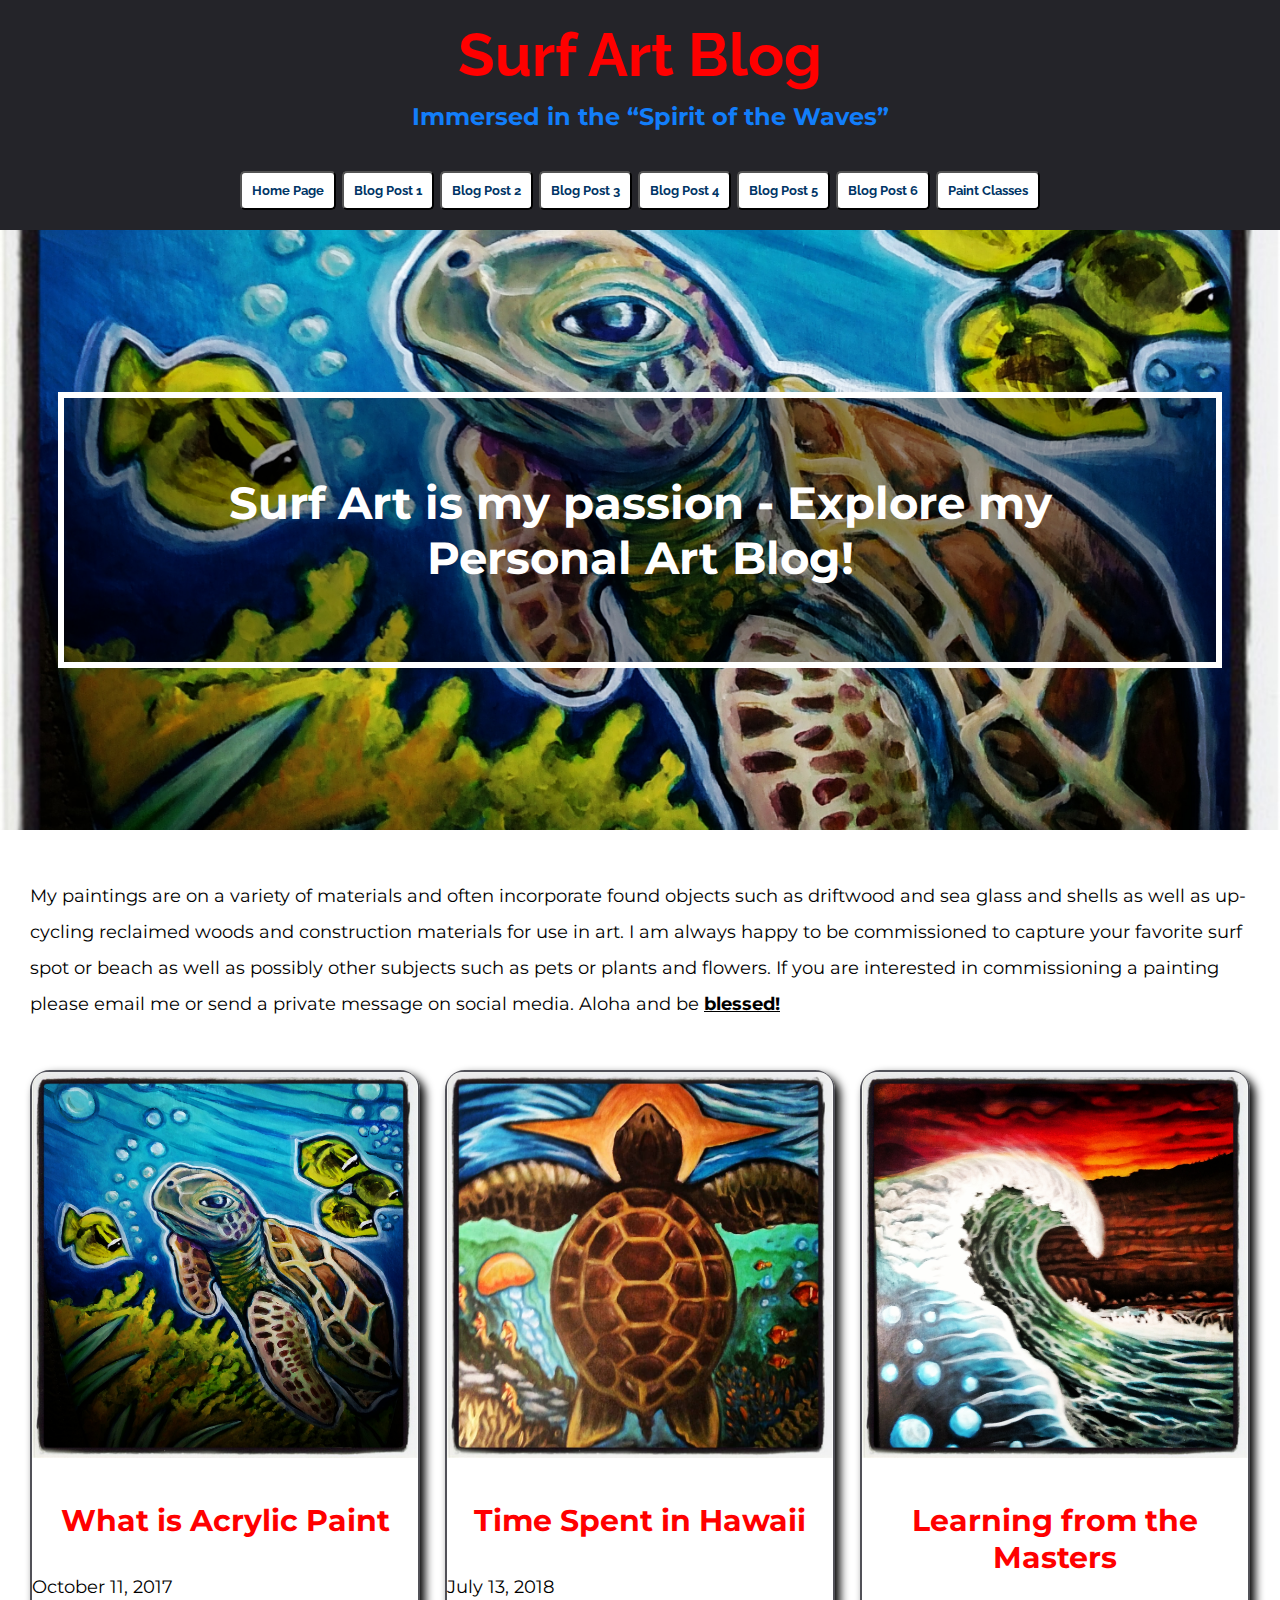
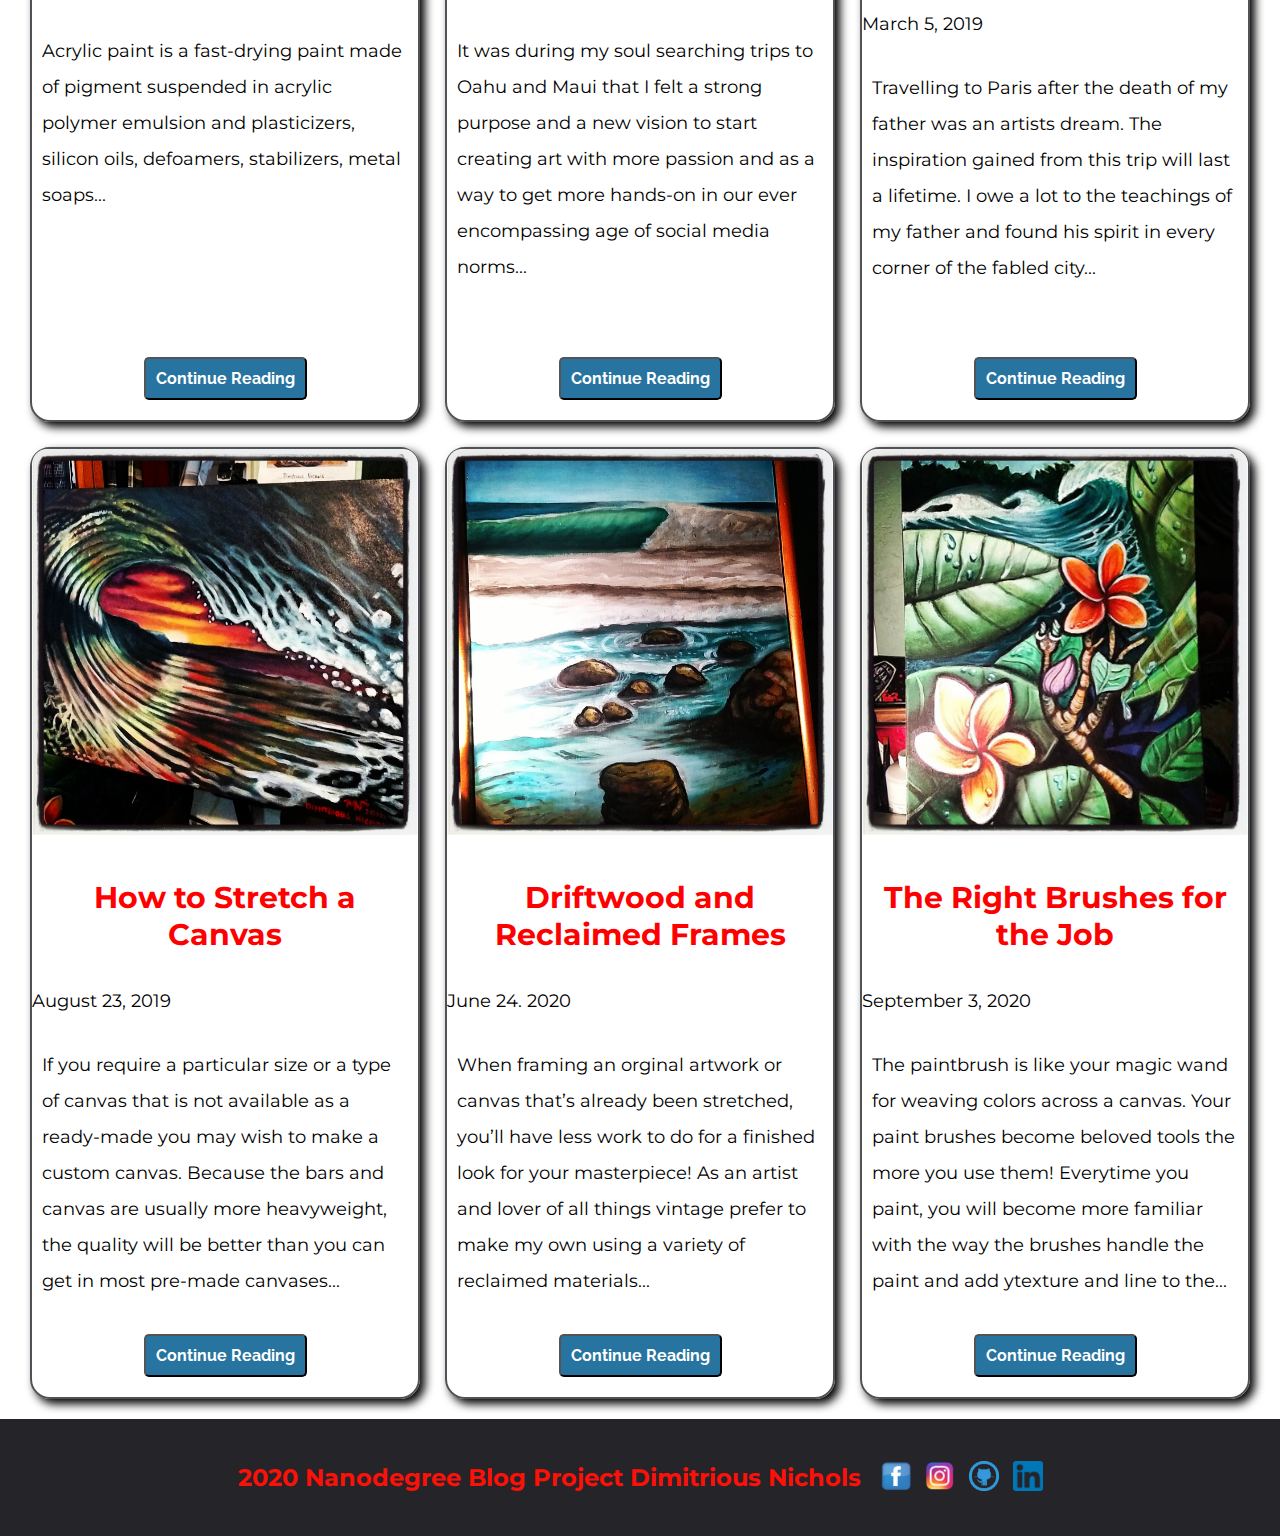
<file: index.html>
<!DOCTYPE html>
<html lang="en">
<head>
    <meta charset="utf-8" />
    <meta name="viewport" content="width=device-width, initial-scale=1">
    <title>Surf Art Blog</title>
    <link href="https://fonts.googleapis.com/css2?family=Montserrat&family=Raleway:wght@500&display=swap" rel="stylesheet">
    <link href="css/main.css" rel="stylesheet">
</head>
<body>
    <div class="container-main">
        <header class="site-header">
            <div class="title-layout">
                <h1 class="site-title">Surf Art Blog</h1>
                <h5 class="sub-title">Immersed in the “Spirit of the Waves”</h5>
            </div>
            <div class="nav-layout">
                <a href="index.html"><button class="nav-button">Home Page</button></a>
                <a href="blog post.html"><button class="nav-button">Blog Post 1</button></a>
                <a href="blog post2.html"><button class="nav-button">Blog Post 2</button></a>
                <a href="blog post3.html"><button class="nav-button">Blog Post 3</button></a>
                <a href="blog post4.html"><button class="nav-button">Blog Post 4</button></a>
                <a href="blog post5.html"><button class="nav-button">Blog Post 5</button></a>
                <a href="blog post6.html"><button class="nav-button">Blog Post 6</button></a>
                <a href="#"><button class="nav-button">Paint Classes</button></a>
            </div>
        </header>
    </div>
    <div class="heroimage" id="content">
        <h1 class="title">Surf Art is my passion - Explore my Personal Art Blog!</h1>
    </div>
        <p class="intro-text">My paintings are on a variety of materials and often incorporate found objects such as driftwood 
            and sea glass and shells as well as up-cycling reclaimed woods and construction materials for use in art. I am always 
            happy to be commissioned to capture your favorite surf spot or beach as well as possibly other subjects such as pets or 
            plants and flowers. If you are interested in commissioning a painting please email me or send a private message on social media. 
            Aloha and be <b><u>blessed!</u></b></p>
        <section class="blogcard-layout">
            <div class="blogcard">
                <img class="blogcard-image" src="images/1.jpg" alt="sea turtle art">
                <h3 class="blogcard-title">What is Acrylic Paint</h3>
                <p class="blogcard-meta">October 11, 2017</p>
                <p class="blogcard-text">Acrylic paint is a fast-drying paint made of pigment suspended in acrylic polymer 
                    emulsion and plasticizers, silicon oils, defoamers, stabilizers, metal soaps...</p>
                <div class="blogcard-button-container">
                    <a href="blog post.html"><button class="blogcard-button">Continue Reading</button></a>
                </div>
            </div>
            <div class="blogcard">
                <img class="blogcard-image" src="images/2.jpg"  alt="Hawaii">
                <h3 class="blogcard-title">Time Spent in Hawaii</h3>
                <p class="blogcard-meta">July 13, 2018</p>
                <p class="blogcard-text"> It was during my soul searching trips to Oahu and Maui that I felt a strong purpose 
                    and a new vision to start creating art with more passion and as a way to get more hands-on in our ever encompassing 
                    age of social media norms...</p>
                <div class="blogcard-button-container">
                    <a href="blog post2.html"><button class="blogcard-button">Continue Reading</button></a>
                </div>
            </div>
            <div class="blogcard">
                <img class="blogcard-image" src="images/3.jpg"  alt="European adventure">
                <h3 class="blogcard-title">Learning from the Masters</h3>
                <p class="blogcard-meta">March 5, 2019</p>
                <p class="blogcard-text">Travelling to Paris after the death of my father was an artists dream. The inspiration gained 
                    from this trip will last a lifetime. I owe a lot to the teachings of my father and found his spirit in every 
                    corner of the fabled city...</p>
                <div class="blogcard-button-container">
                    <a href="blog post3.html"><button class="blogcard-button">Continue Reading</button></a>
                </div>
            </div>
            <div class="blogcard">
                <img class="blogcard-image" src="images/4.jpg"  alt="Stretching a canvas">
                <h3 class="blogcard-title">How to Stretch a Canvas</h3>
                <p class="blogcard-meta">August 23, 2019</p>
                <p class="blogcard-text">If you require a particular size or a type of canvas that is not available as a ready-made you 
                    may wish to make a custom canvas. Because the bars and canvas are usually more heavyweight, the quality will be 
                    better than you can get in most pre-made canvases...</p>
                <div class="blogcard-button-container">
                    <a href="blog post4.html"><button class="blogcard-button">Continue Reading</button></a>
                </div>
            </div>
            <div class="blogcard">
                <img class="blogcard-image" src="images/5.jpg"  alt="reclaimed frames">
                <h3 class="blogcard-title">Driftwood and Reclaimed Frames</h3>
                <p class="blogcard-meta">June 24. 2020</p>
                <p class="blogcard-text">When framing an orginal artwork or canvas that’s already been stretched, 
                    you’ll have less work to do for a finished look for your masterpiece! As an artist and 
                    lover of all things vintage prefer to make my own using a variety of reclaimed materials...</p>
                <div class="blogcard-button-container">
                    <a href="blog post5.html"><button class="blogcard-button">Continue Reading</button></a>
                </div>
            </div>
            <div class="blogcard">
                <img class="blogcard-image" src="images/6.jpg"  alt="paintbrushes">
                <h3 class="blogcard-title">The Right Brushes for the Job</h3>
                <p class="blogcard-meta">September 3, 2020</p>
                <p class="blogcard-text">The paintbrush is like your magic wand for weaving colors across a canvas. Your paint brushes 
                    become beloved tools the more you use them! Everytime you paint, you will become more familiar with the way the 
                    brushes handle the paint and add ytexture and line to the...</p>
                <div class="blogcard-button-container">
                    <a href="blog post6.html"><button class="blogcard-button">Continue Reading</button></a>
                </div>
            </div>
        </section>
        <footer class="site-footer">
            <h4 id="footer-line1">2020 Nanodegree Blog Project</h4>
            <h4 id="footer-line2">Dimitrious Nichols</h4>
            <div class="social-icons">
                <a href="https://www.facebook.com/oceanispiredarts" target="_blank">
                    <img src="images/fb.png" width="30px" height="30px" alt="facebook"></a>
                <a href="https://www.instagram.com/dnicholsart/" target="_blank">
                    <img src="images/ig.png" width="30px" height="30px" alt="instagram"></a>
                <a href="https://github.com/mytyan" target="_blank">
                    <img src="images/git.png" width="30px" height="30px" alt="github"></a> 
                    <a href="https://www.linkedin.com/in/dnicholsfineart/" target="_blank">
                    <img src="images/linkedin.png" width="30px" height="30px" alt="linkedin"></a>
            </div>
        </footer>
    </div>
</body>
</html>
</file>
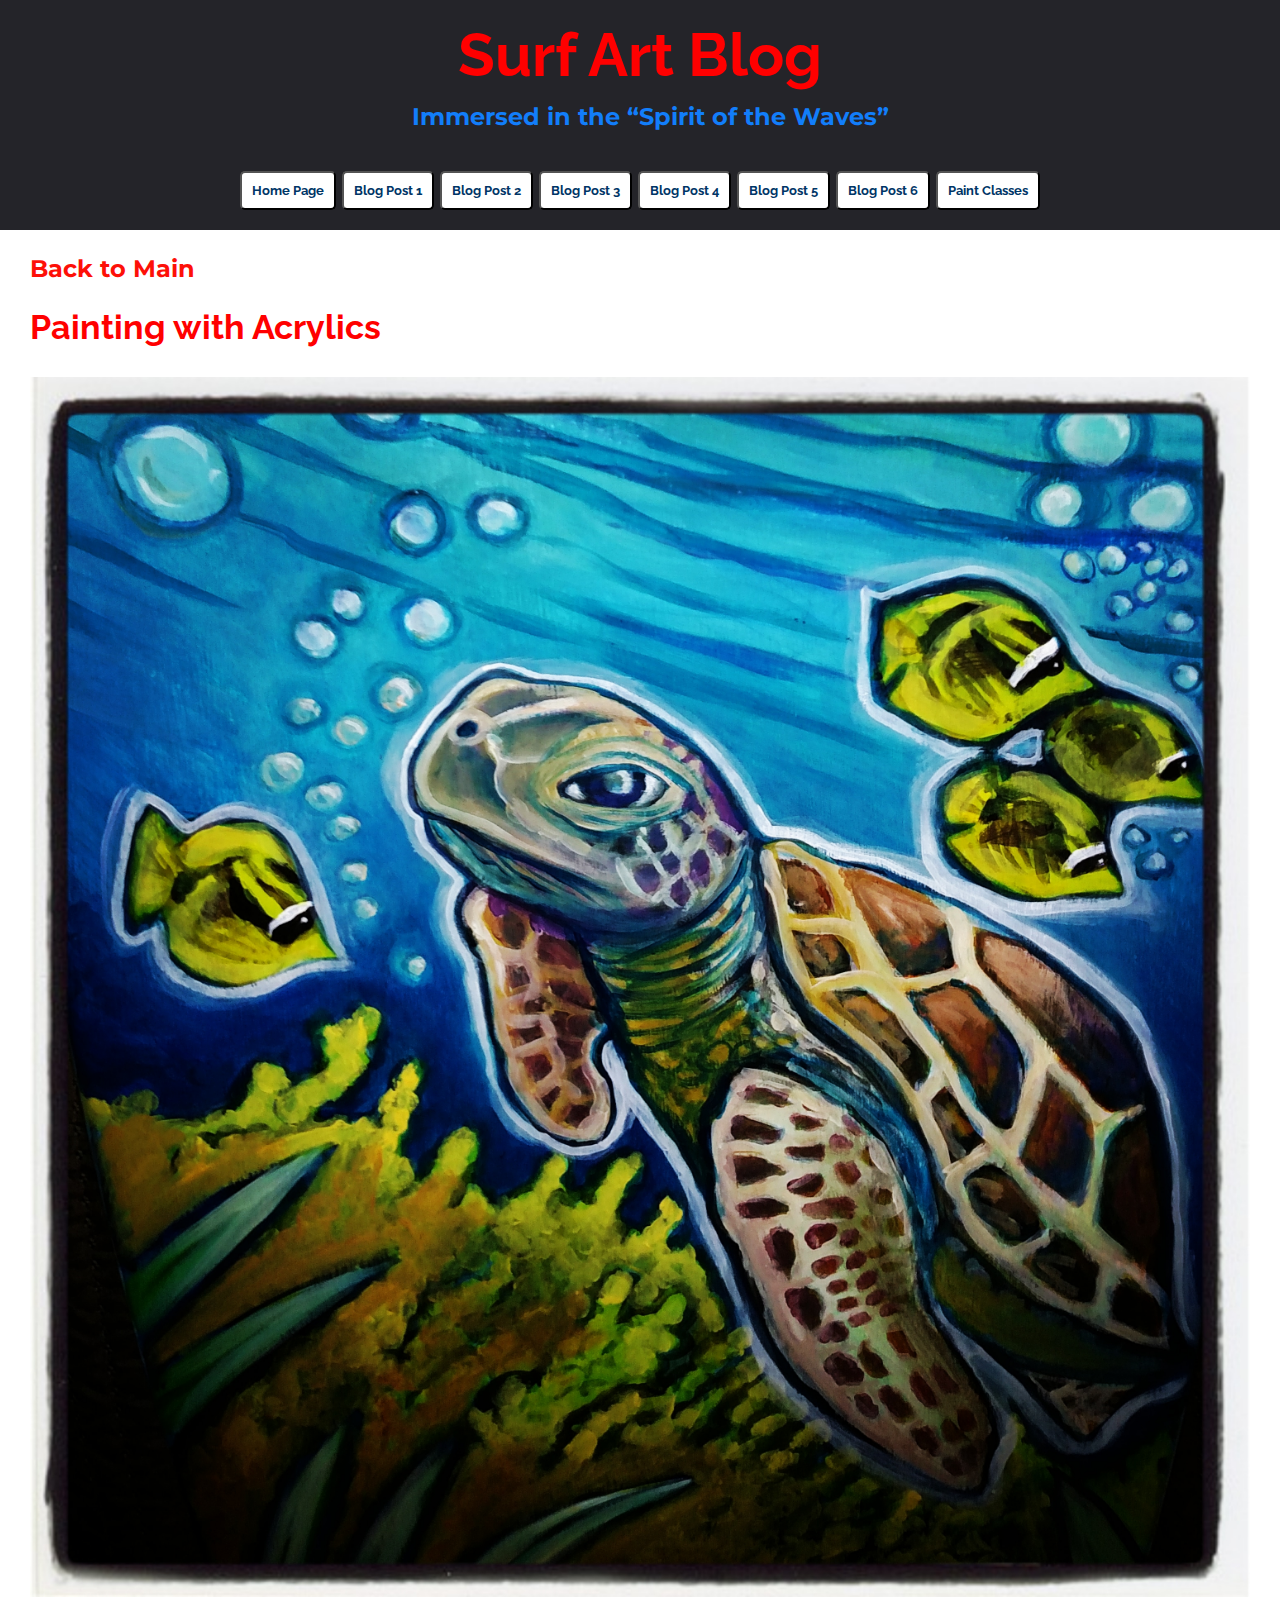
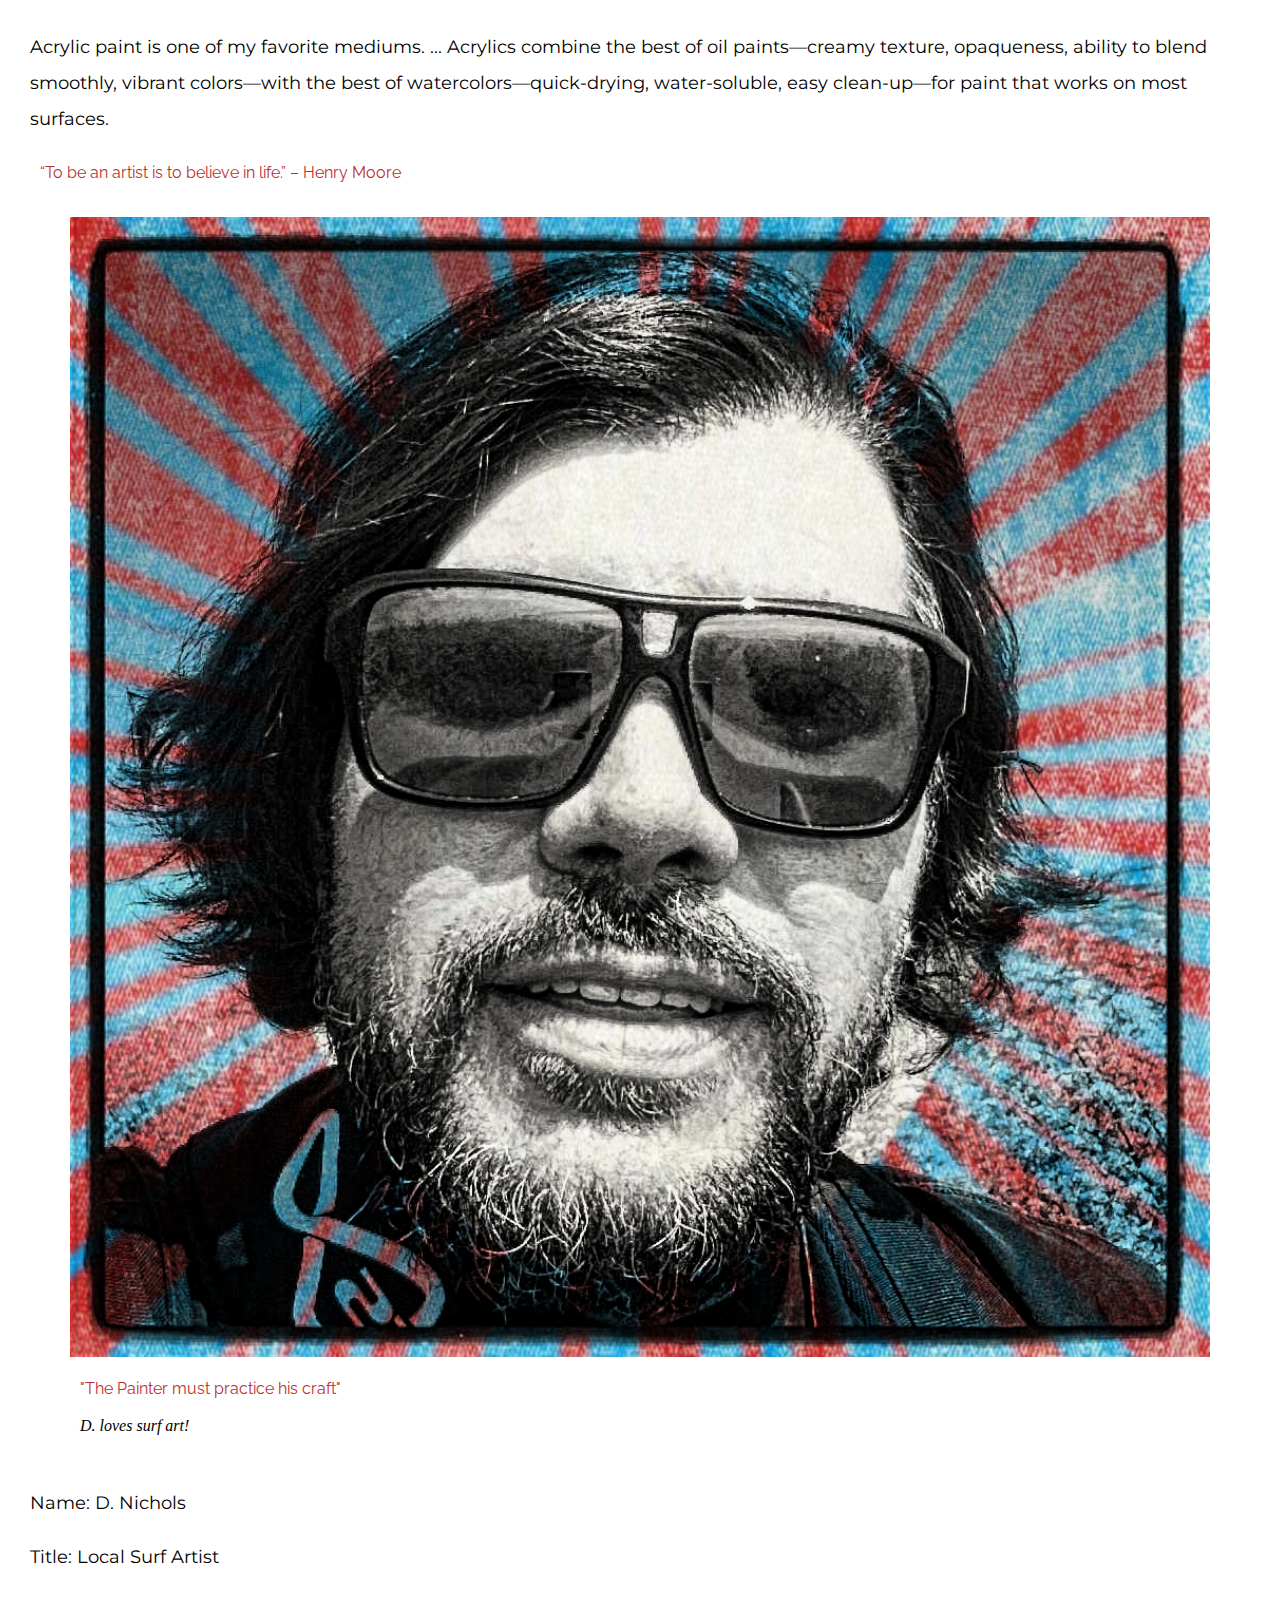
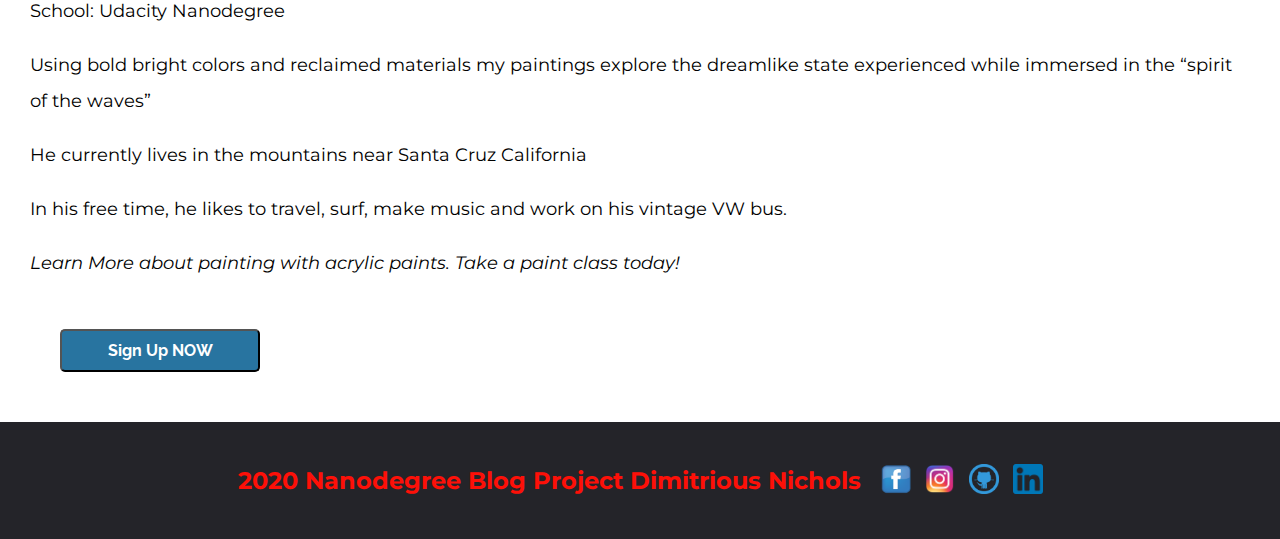
<file: blog post.html>
<!DOCTYPE html>
<html lang="en">
<head>
    <meta charset="utf-8" />
    <meta name="viewport" content="width=device-width, initial-scale=1">
    <title>Surf Art Blog</title>
    <link href="https://fonts.googleapis.com/css2?family=Montserrat&family=Raleway:wght@500&display=swap" rel="stylesheet">
    <link href="css/post.css" rel="stylesheet">
</head>
<body>
    <div class="container-main">
        <header class="site-header">
            <div class="title-layout">
                <h1 class="site-title">Surf Art Blog</h1>
                <h5 class="sub-title">Immersed in the “Spirit of the Waves”</h5>
            </div>
            <div class="nav-layout">
                <a href="index.html"><button class="nav-button">Home Page</button></a>
                <a href="blog post.html"><button class="nav-button">Blog Post 1</button></a>
                <a href="blog post2.html"><button class="nav-button">Blog Post 2</button></a>
                <a href="blog post3.html"><button class="nav-button">Blog Post 3</button></a>
                <a href="blog post4.html"><button class="nav-button">Blog Post 4</button></a>
                <a href="blog post5.html"><button class="nav-button">Blog Post 5</button></a>
                <a href="blog post6.html"><button class="nav-button">Blog Post 6</button></a>
                <a href="#"><button class="nav-button">Paint Classes</button></a>
            </div>
        </header>
    </div>
        <div class="article-author-layout">
            <article class="article-layout">
                <a href="index.html"style="text-decoration:none"><h4>Back to Main</h4></a>
                <h2 class=article-title>Painting with Acrylics</h2>
                <img class="article-photo" src="images/1.jpg" alt="a sea turtle">
                <div class="article-text">
                    <p>Acrylic paint is one of my favorite mediums. ... Acrylics combine the best of oil 
                        paints—creamy texture, opaqueness, ability to blend smoothly, vibrant colors—with the 
                        best of watercolors—quick-drying, water-soluble, easy clean-up—for paint that works 
                        on most surfaces.</p>
                <blockquote>“To be an artist is to believe in life.” – Henry Moore</blockquote>
                </div>
            </article>
            <section class="author-layout">
                <figure>
                    <img class="author-photo" src="images/avatar.jpg" alt="Dnichols">
                    <blockquote>"The Painter must practice his craft"</blockquote>
                    <figcaption>D. loves surf art!</figcaption>
                </figure>
                <div class="author-text">
                    <p>Name: D. Nichols</p>
                    <p>Title: Local Surf Artist</p>
                    <p>School: Udacity Nanodegree</p>
                    <p>Using bold bright colors and reclaimed materials my paintings explore the dreamlike state experienced while immersed in the “spirit of the waves”</p>
                    <p>He currently lives in the mountains near Santa Cruz California</p>
                    <p>In his free time, he likes to travel, surf, make music and work on his vintage VW bus.</p>
                    <p><i>Learn More about painting with acrylic paints. Take a paint class today!</i></p>
                    <button class="article-button">Sign Up NOW</button>
                </div>
            </section>
        </div>
        <footer class="site-footer">
            <h4 id="footer-line1">2020 Nanodegree Blog Project</h4>
            <h4 id="footer-line2">Dimitrious Nichols</h4>
            <div class="social-icons">
                <a href="https://www.facebook.com/oceanispiredarts" target="_blank">
                    <img src="images/fb.png" width="30px" height="30px" alt="facebook"></a>
                <a href="https://www.instagram.com/dnicholsart/" target="_blank">
                    <img src="images/ig.png" width="30px" height="30px" alt="instagram"></a>
                <a href="https://github.com/mytyan" target="_blank">
                    <img src="images/git.png" width="30px" height="30px" alt="github"></a> 
                    <a href="https://www.linkedin.com/in/dnicholsfineart/" target="_blank">
                    <img src="images/linkedin.png" width="30px" height="30px" alt="linkedin"></a>
            </div>
        </footer>
    </div>
</body>
</html>
</file>
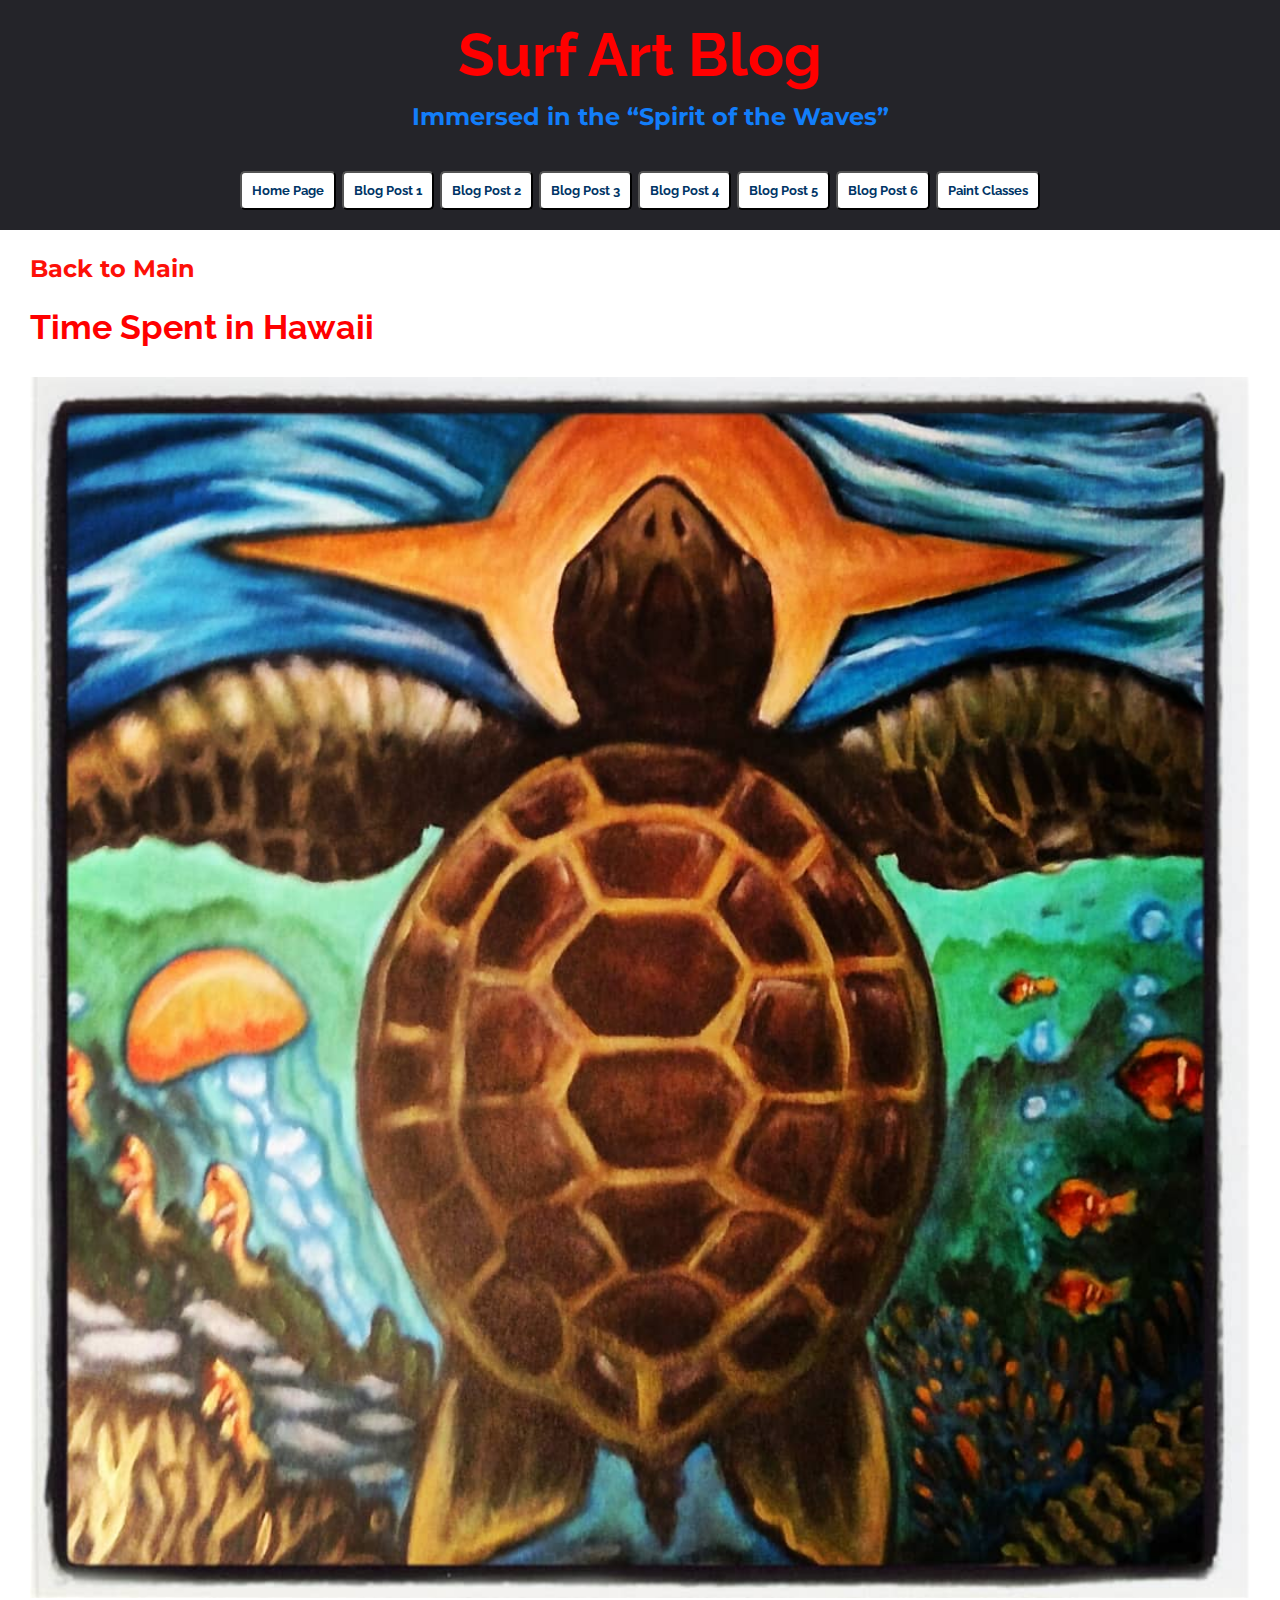
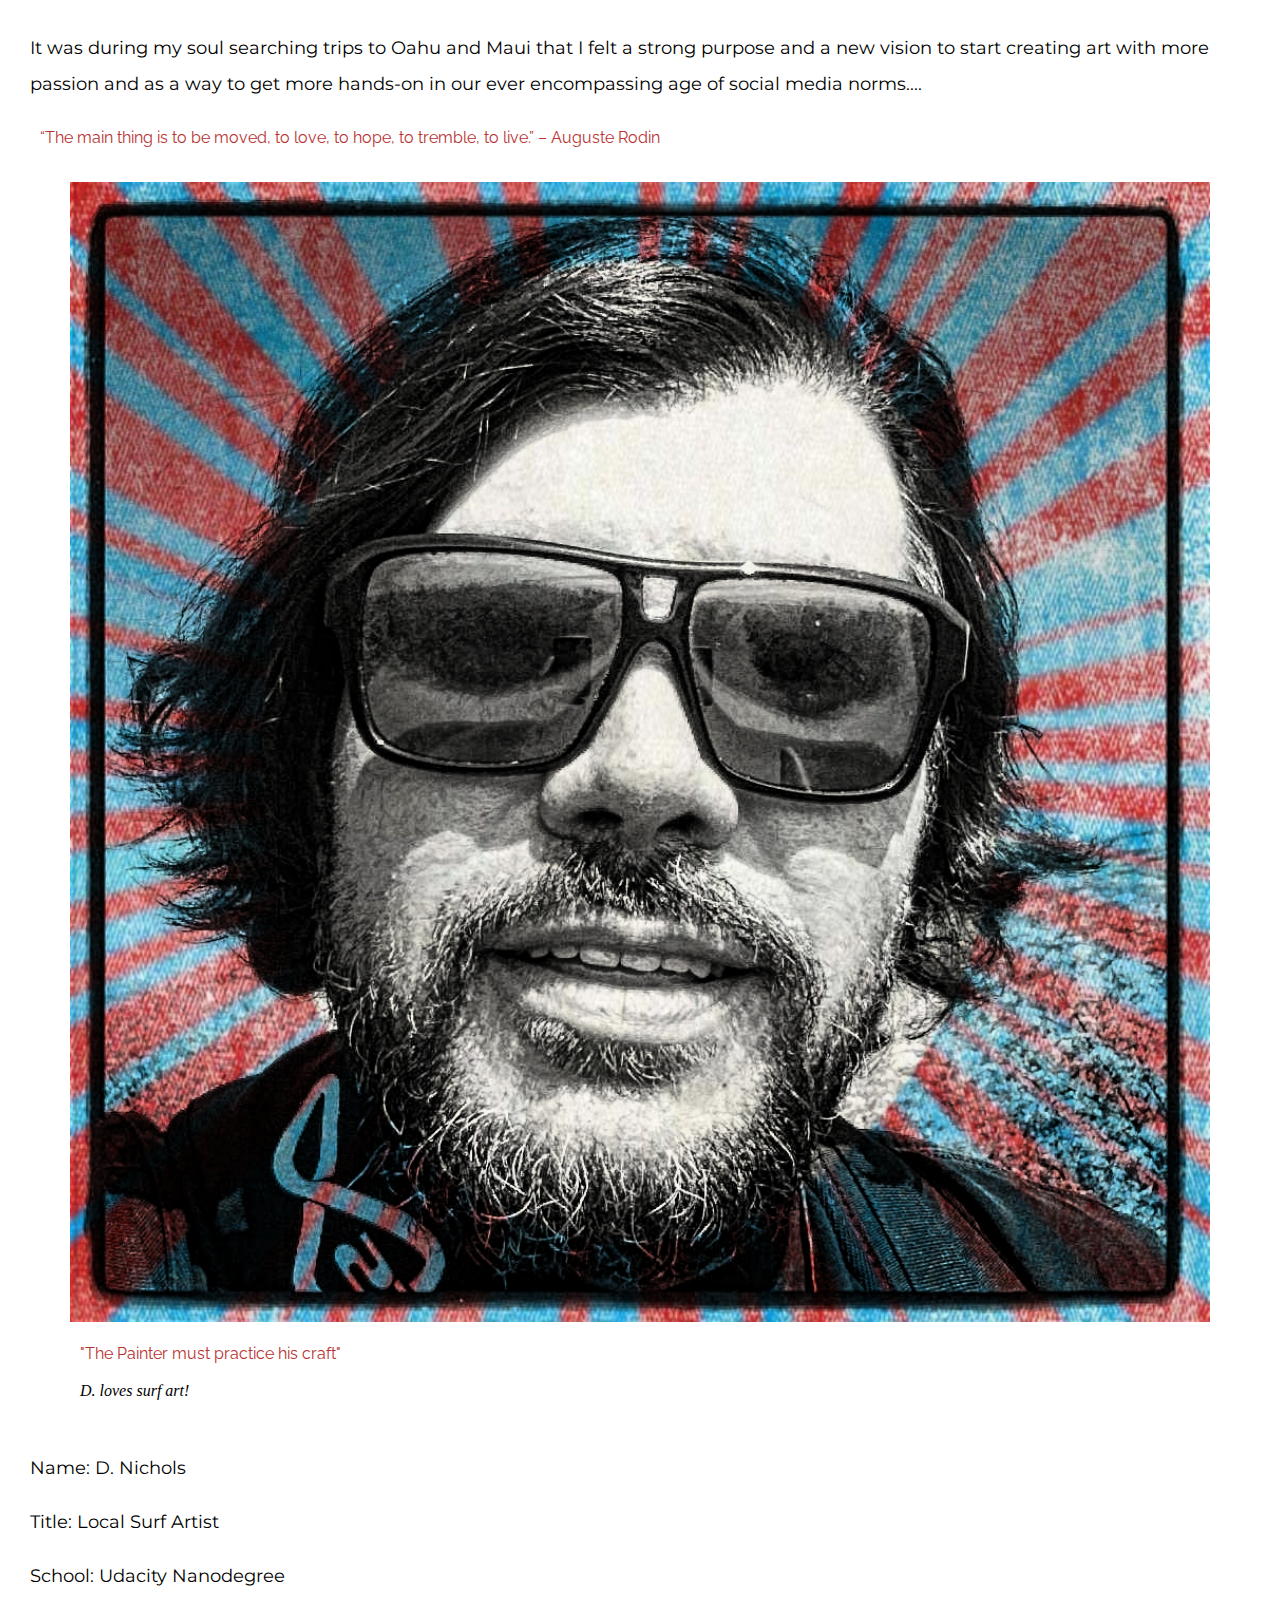
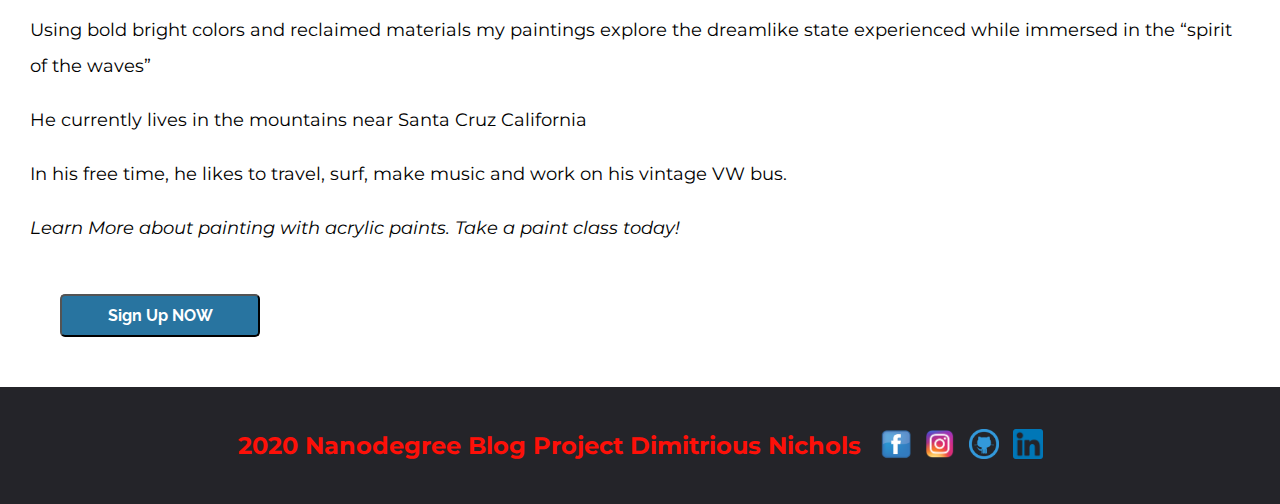
<file: blog post2.html>
<!DOCTYPE html>
<html lang="en">
<head>
    <meta charset="utf-8" />
    <meta name="viewport" content="width=device-width, initial-scale=1">
    <title>Surf Art Blog</title>
    <link href="https://fonts.googleapis.com/css2?family=Montserrat&family=Raleway:wght@500&display=swap" rel="stylesheet">
    <link href="css/post.css" rel="stylesheet">
</head>
<body>
    <div class="container-main">
        <header class="site-header">
            <div class="title-layout">
                <h1 class="site-title">Surf Art Blog</h1>
                <h5 class="sub-title">Immersed in the “Spirit of the Waves”</h5>
            </div>
            <div class="nav-layout">
                <a href="index.html"><button class="nav-button">Home Page</button></a>
                <a href="blog post.html"><button class="nav-button">Blog Post 1</button></a>
                <a href="blog post2.html"><button class="nav-button">Blog Post 2</button></a>
                <a href="blog post3.html"><button class="nav-button">Blog Post 3</button></a>
                <a href="blog post4.html"><button class="nav-button">Blog Post 4</button></a>
                <a href="blog post5.html"><button class="nav-button">Blog Post 5</button></a>
                <a href="blog post6.html"><button class="nav-button">Blog Post 6</button></a>
                <a href="#"><button class="nav-button">Paint Classes</button></a>
            </div>
        </header>
    </div>
        <div class="article-author-layout">
            <article class="article-layout">
                <a href="index.html"style="text-decoration:none"><h4>Back to Main</h4></a>
                <h2 class=article-title>Time Spent in Hawaii</h2>
                <img class="article-photo" src="images/2.jpg" alt="another sea turtle">
                <div class="article-text">
                    <p>It was during my soul searching trips to Oahu and Maui that I felt a strong purpose 
                        and a new vision to start creating art with more passion and as a way to get more hands-on in our ever encompassing 
                        age of social media norms....</p>
                    <blockquote>“The main thing is to be moved, to love, to hope, to tremble, to live.” – Auguste Rodin</blockquote>                  
                    </div>
            </article>
            <section class="author-layout">
                <figure>
                    <img class="author-photo" src="images/avatar.jpg" alt="Dnichols">
                    <blockquote>"The Painter must practice his craft"</blockquote>
                    <figcaption>D. loves surf art!</figcaption>
                </figure>
                <div class="author-text">
                    <p>Name: D. Nichols</p>
                    <p>Title: Local Surf Artist</p>
                    <p>School: Udacity Nanodegree</p>
                    <p>Using bold bright colors and reclaimed materials my paintings explore the dreamlike state experienced while immersed in the “spirit of the waves”</p>
                    <p>He currently lives in the mountains near Santa Cruz California</p>
                    <p>In his free time, he likes to travel, surf, make music and work on his vintage VW bus.</p>
                    <p><i>Learn More about painting with acrylic paints. Take a paint class today!</i></p>
                    <button class="article-button">Sign Up NOW</button>
                </div>
            </section>
        </div>
        <footer class="site-footer">
            <h4 id="footer-line1">2020 Nanodegree Blog Project</h4>
            <h4 id="footer-line2">Dimitrious Nichols</h4>
            <div class="social-icons">
                <a href="https://www.facebook.com/oceanispiredarts" target="_blank">
                    <img src="images/fb.png" width="30px" height="30px" alt="facebook"></a>
                <a href="https://www.instagram.com/dnicholsart/" target="_blank">
                    <img src="images/ig.png" width="30px" height="30px" alt="instagram"></a>
                <a href="https://github.com/mytyan" target="_blank">
                    <img src="images/git.png" width="30px" height="30px" alt="github"></a> 
                <a href="https://www.linkedin.com/in/dnicholsfineart/" target="_blank">
                    <img src="images/linkedin.png" width="30px" height="30px" alt="linkedin"></a>
            </div>
        </footer>
    </div>
</body>
</html>
</file>
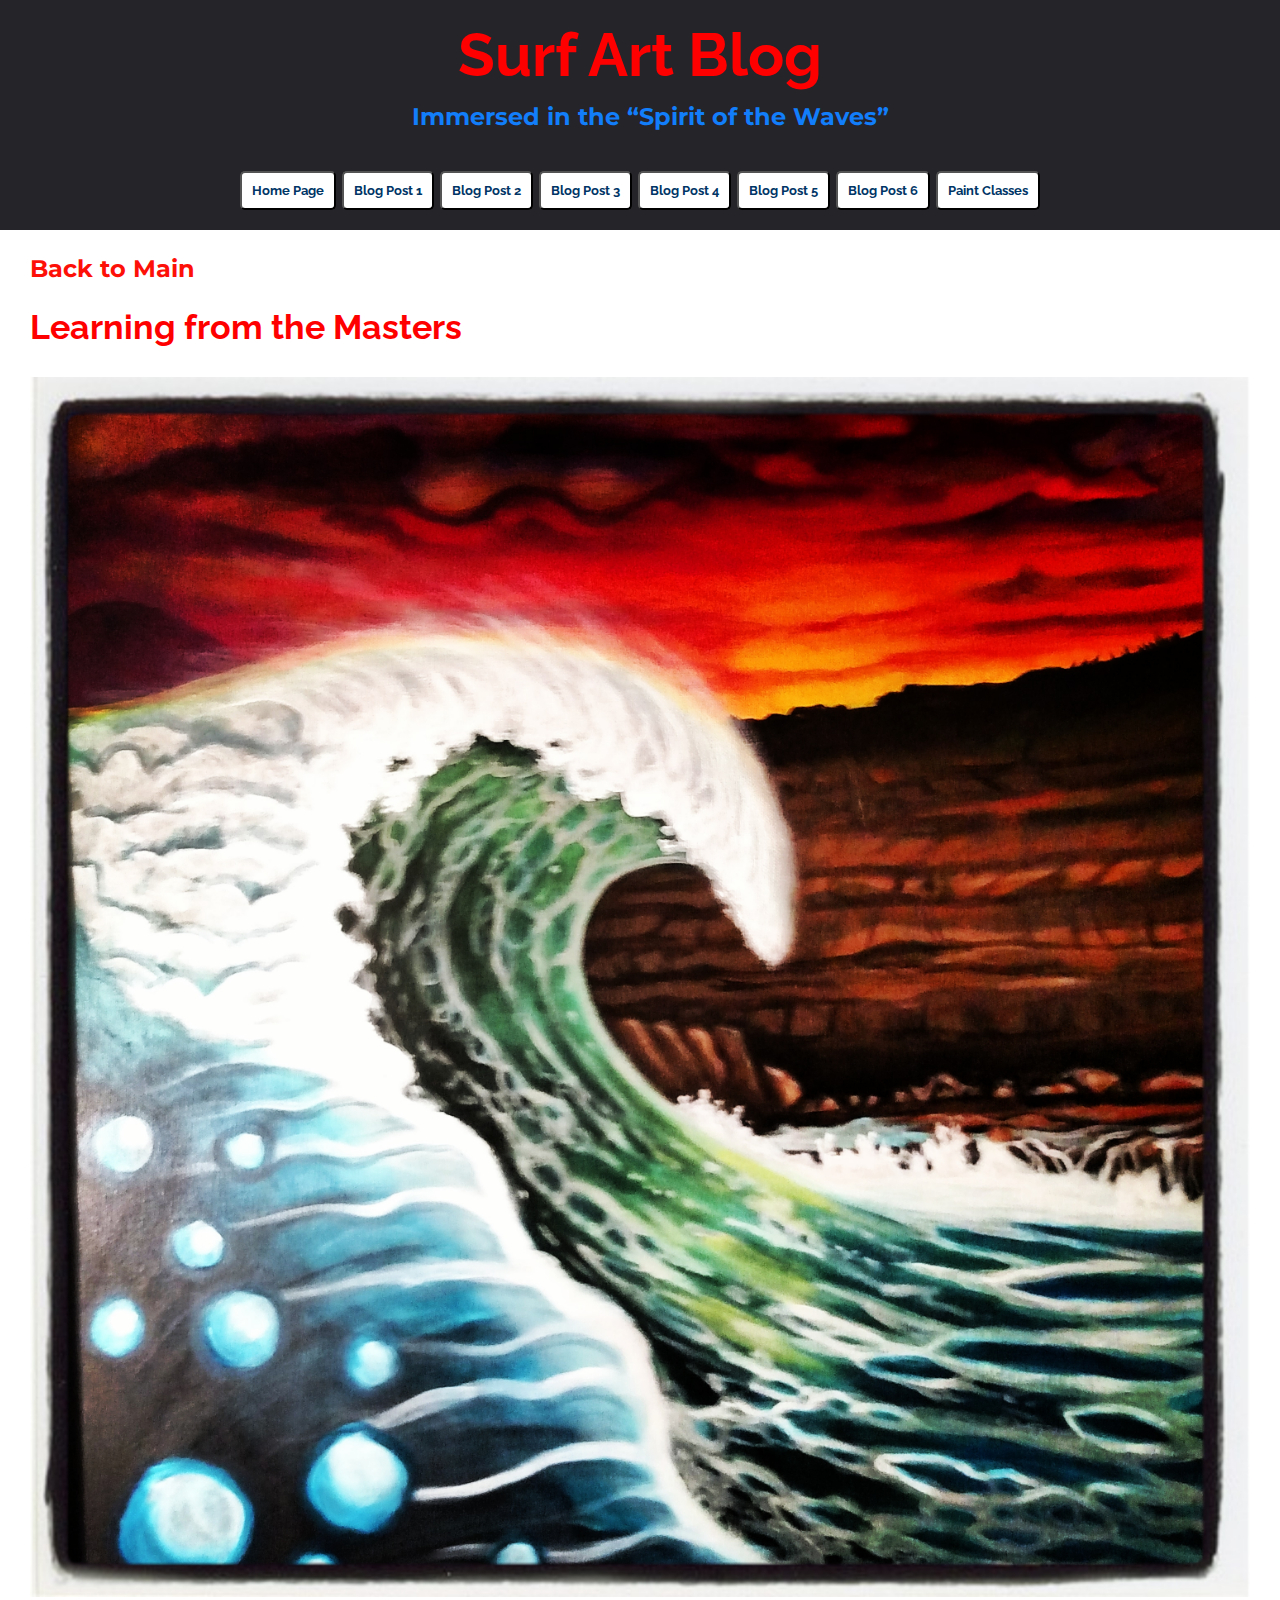
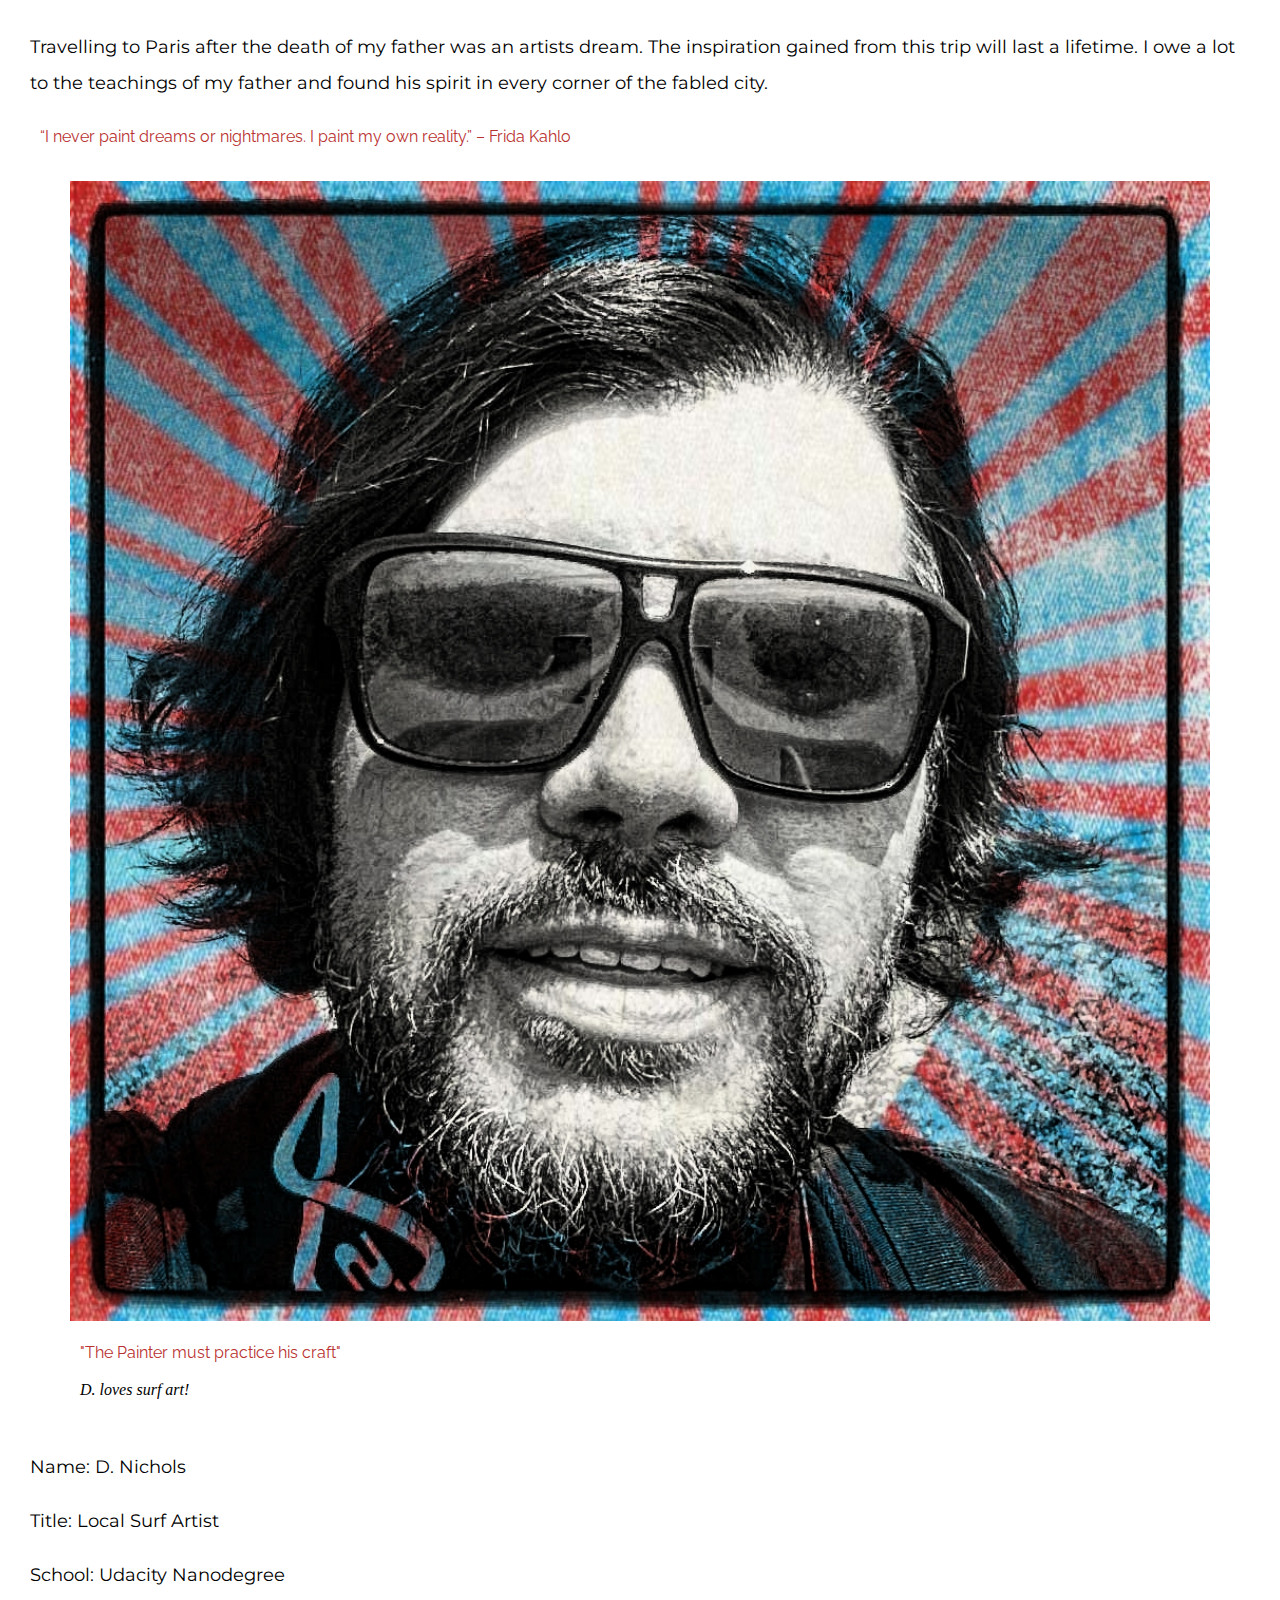
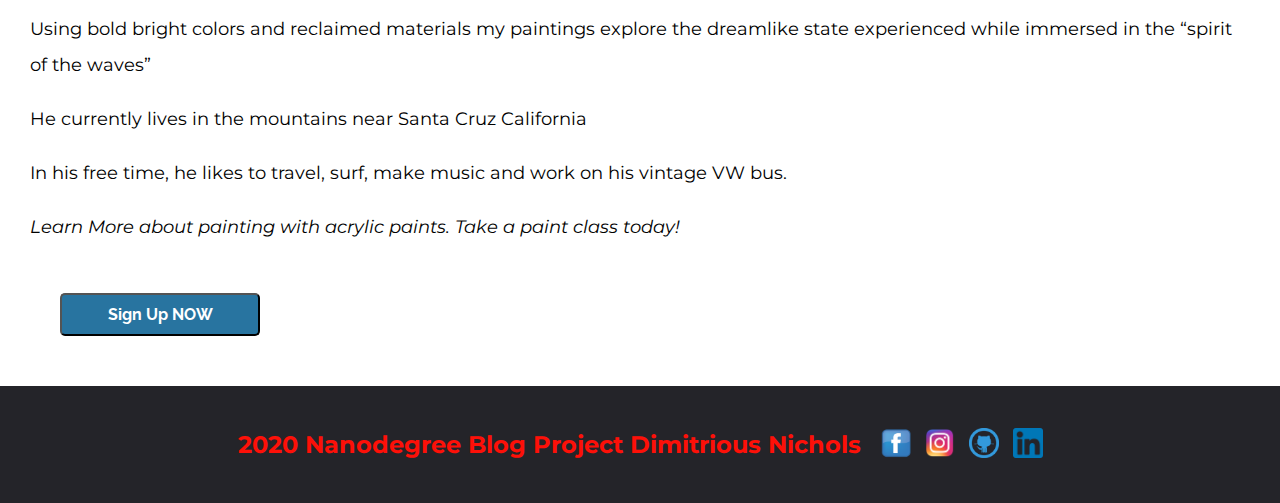
<file: blog post3.html>
<!DOCTYPE html>
<html lang="en">
<head>
    <meta charset="utf-8" />
    <meta name="viewport" content="width=device-width, initial-scale=1">
    <title>Surf Art Blog</title>
    <link href="https://fonts.googleapis.com/css2?family=Montserrat&family=Raleway:wght@500&display=swap" rel="stylesheet">
    <link href="css/post.css" rel="stylesheet">
</head>
<body>
    <div class="container-main">
        <header class="site-header">
            <div class="title-layout">
                <h1 class="site-title">Surf Art Blog</h1>
                <h5 class="sub-title">Immersed in the “Spirit of the Waves”</h5>
            </div>
            <div class="nav-layout">
                <a href="index.html"><button class="nav-button">Home Page</button></a>
                <a href="blog post.html"><button class="nav-button">Blog Post 1</button></a>
                <a href="blog post2.html"><button class="nav-button">Blog Post 2</button></a>
                <a href="blog post3.html"><button class="nav-button">Blog Post 3</button></a>
                <a href="blog post4.html"><button class="nav-button">Blog Post 4</button></a>
                <a href="blog post5.html"><button class="nav-button">Blog Post 5</button></a>
                <a href="blog post6.html"><button class="nav-button">Blog Post 6</button></a>
                <a href="#"><button class="nav-button">Paint Classes</button></a>
            </div>
        </header>
    </div>
        <div class="article-author-layout">
            <article class="article-layout">
                <a href="index.html"style="text-decoration:none"><h4>Back to Main</h4></a>
                <h2 class=article-title>Learning from the Masters</h2>
                <img class="article-photo" src="images/3.jpg" alt="another sea turtle">
                <div class="article-text">
                    <p>Travelling to Paris after the death of my father was an artists dream. The inspiration gained 
                        from this trip will last a lifetime. I owe a lot to the teachings of my father and found his spirit in every 
                        corner of the fabled city.</p>
                    <blockquote>“I never paint dreams or nightmares. I paint my own reality.” – Frida Kahlo</blockquote>                  
                </div>
            </article>
            <section class="author-layout">
                <figure>
                    <img class="author-photo" src="images/avatar.jpg" alt="Dnichols">
                    <blockquote>"The Painter must practice his craft"</blockquote>
                    <figcaption>D. loves surf art!</figcaption>
                </figure>
                <div class="author-text">
                    <p>Name: D. Nichols</p>
                    <p>Title: Local Surf Artist</p>
                    <p>School: Udacity Nanodegree</p>
                    <p>Using bold bright colors and reclaimed materials my paintings explore the dreamlike state experienced while immersed in the “spirit of the waves”</p>
                    <p>He currently lives in the mountains near Santa Cruz California</p>
                    <p>In his free time, he likes to travel, surf, make music and work on his vintage VW bus.</p>
                    <p><i>Learn More about painting with acrylic paints. Take a paint class today!</i></p>
                    <button class="article-button">Sign Up NOW</button>
                </div>
            </section>
        </div>
        <footer class="site-footer">
            <h4 id="footer-line1">2020 Nanodegree Blog Project</h4>
            <h4 id="footer-line2">Dimitrious Nichols</h4>
            <div class="social-icons">
                <a href="https://www.facebook.com/oceanispiredarts" target="_blank">
                    <img src="images/fb.png" width="30px" height="30px" alt="facebook"></a>
                <a href="https://www.instagram.com/dnicholsart/" target="_blank">
                    <img src="images/ig.png" width="30px" height="30px" alt="instagram"></a>
                <a href="https://github.com/mytyan" target="_blank">
                    <img src="images/git.png" width="30px" height="30px" alt="github"></a> 
                <a href="https://www.linkedin.com/in/dnicholsfineart/" target="_blank">
                    <img src="images/linkedin.png" width="30px" height="30px" alt="linkedin"></a>
            </div>
        </footer>
    </div>
</body>
</html>
</file>
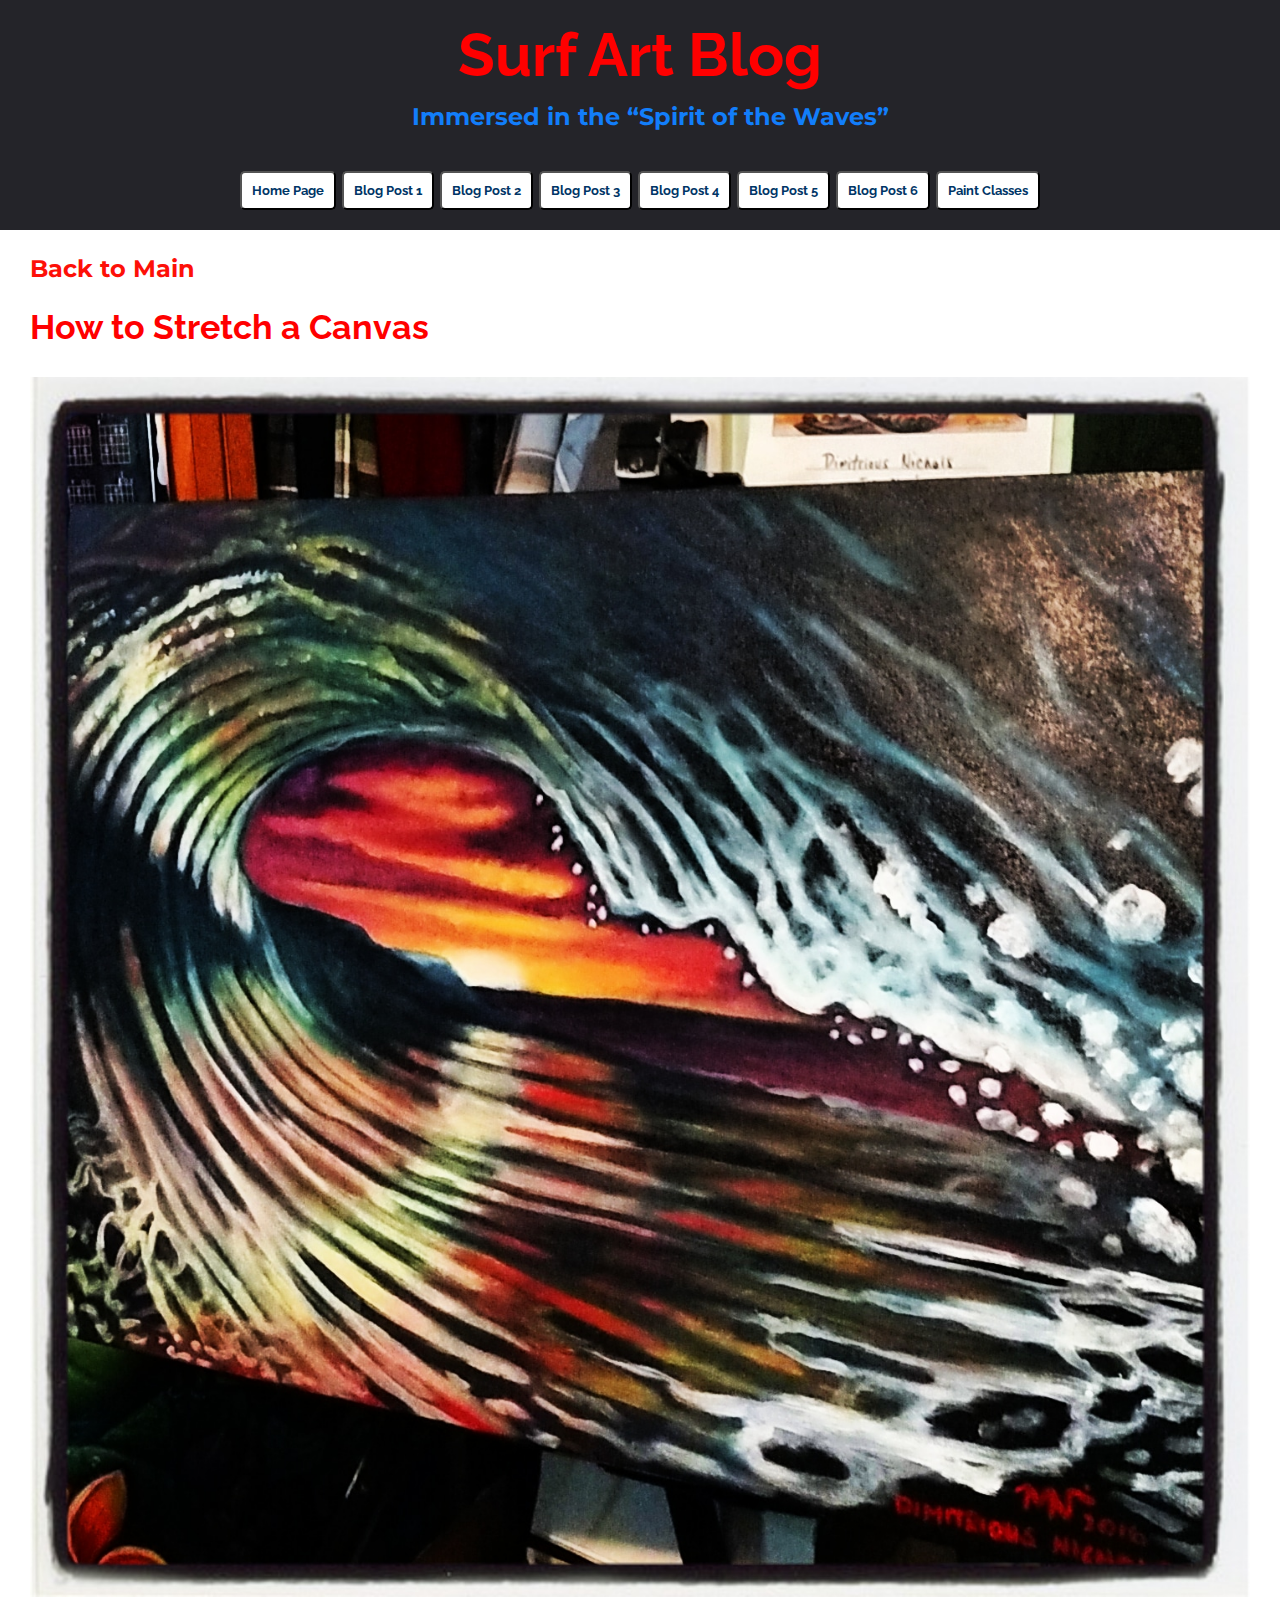
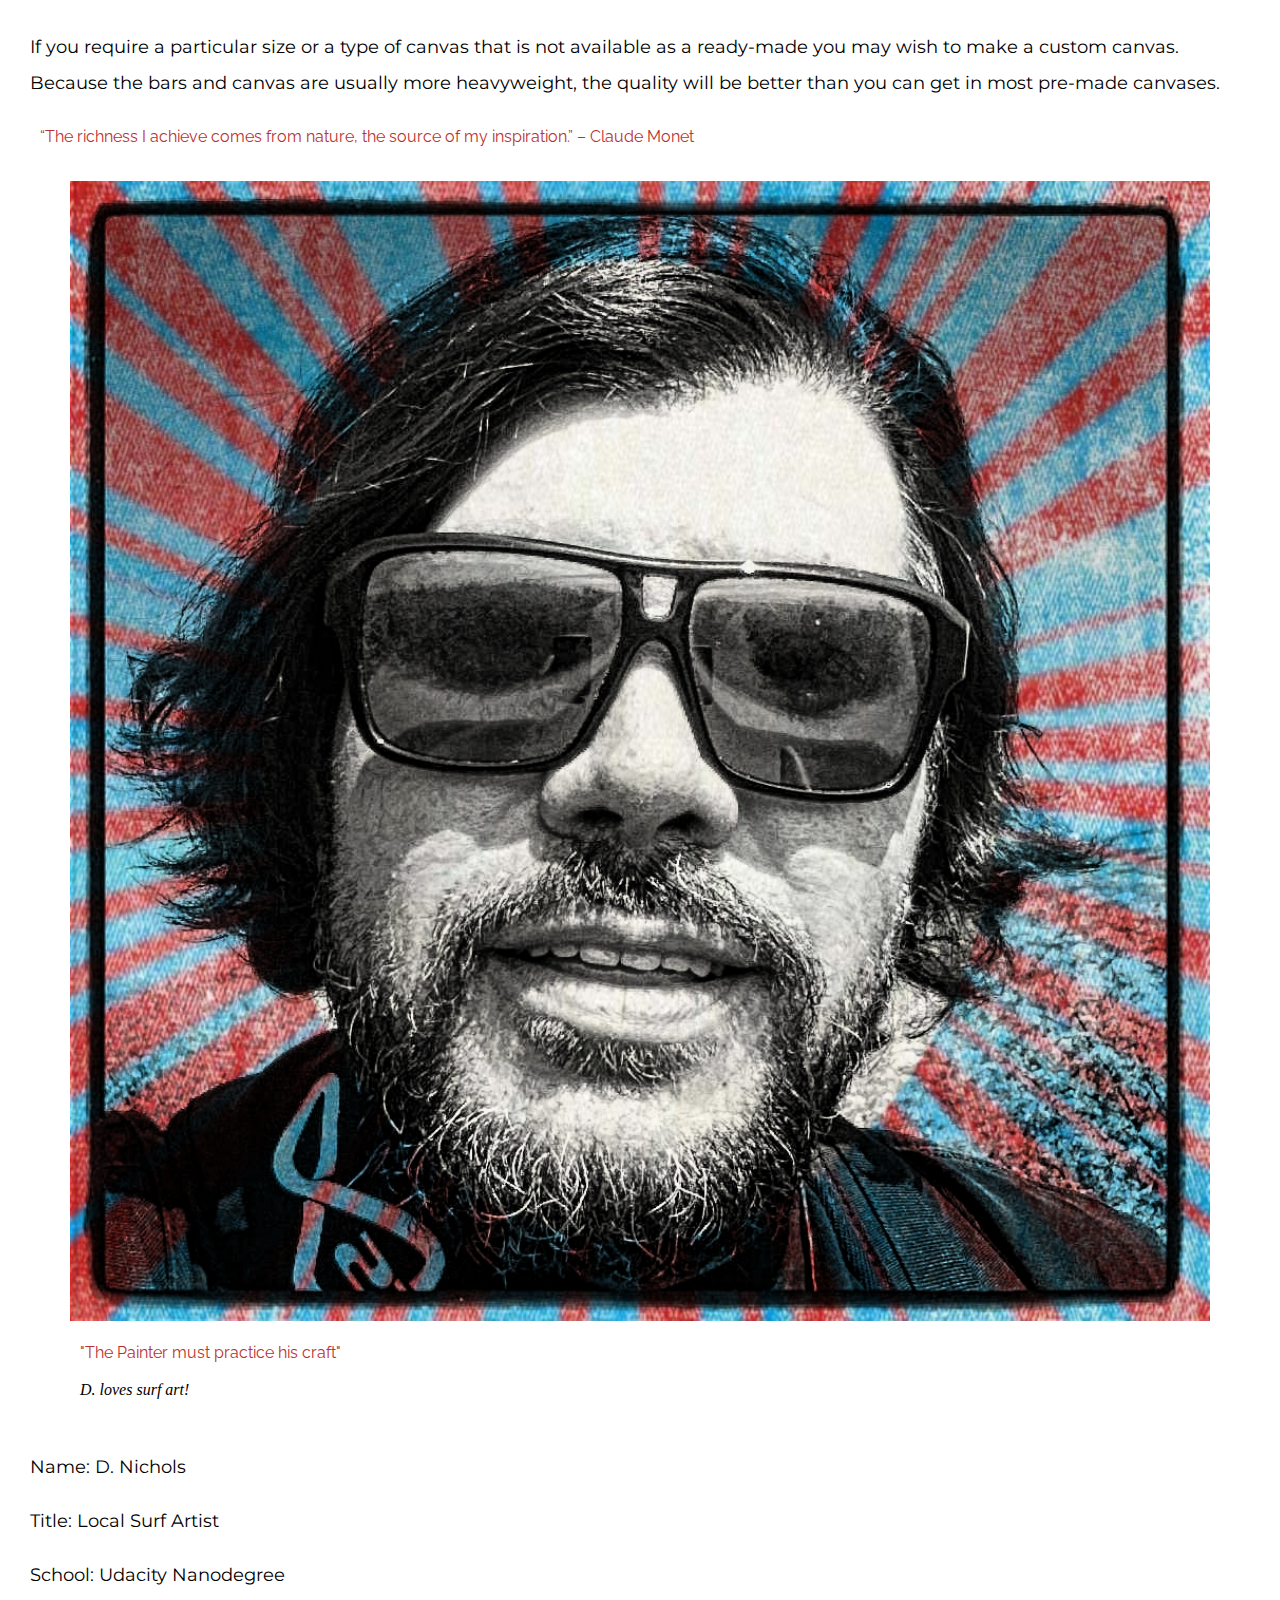
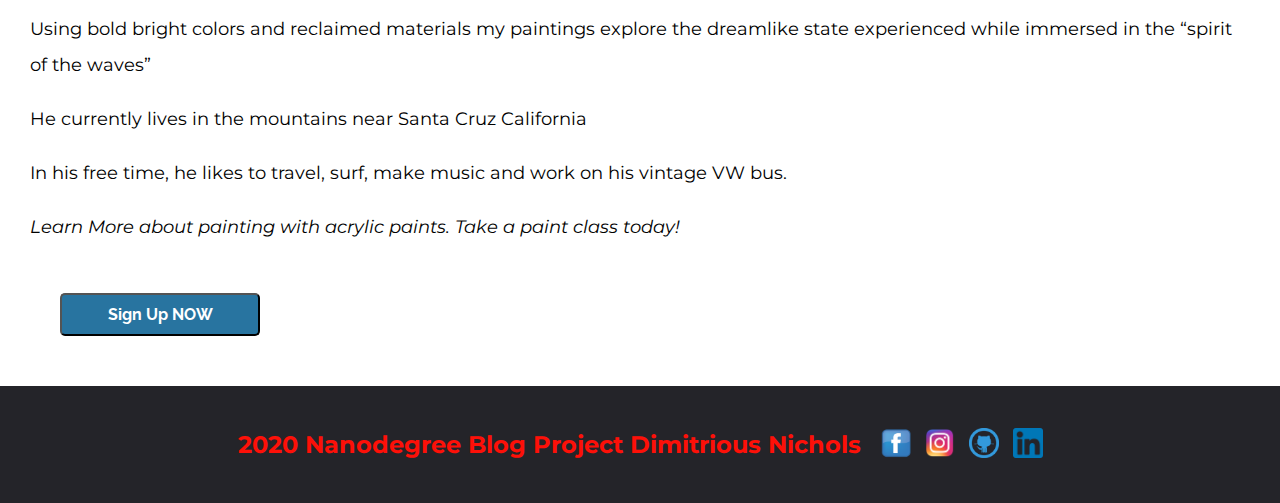
<file: blog post4.html>
<!DOCTYPE html>
<html lang="en">
<head>
    <meta charset="utf-8" />
    <meta name="viewport" content="width=device-width, initial-scale=1">
    <title>Surf Art Blog</title>
    <link href="https://fonts.googleapis.com/css2?family=Montserrat&family=Raleway:wght@500&display=swap" rel="stylesheet">
    <link href="css/post.css" rel="stylesheet">
</head>
<body>
    <div class="container-main">
        <header class="site-header">
            <div class="title-layout">
                <h1 class="site-title">Surf Art Blog</h1>
                <h5 class="sub-title">Immersed in the “Spirit of the Waves”</h5>
            </div>
            <div class="nav-layout">
                <a href="index.html"><button class="nav-button">Home Page</button></a>
                <a href="blog post.html"><button class="nav-button">Blog Post 1</button></a>
                <a href="blog post2.html"><button class="nav-button">Blog Post 2</button></a>
                <a href="blog post3.html"><button class="nav-button">Blog Post 3</button></a>
                <a href="blog post4.html"><button class="nav-button">Blog Post 4</button></a>
                <a href="blog post5.html"><button class="nav-button">Blog Post 5</button></a>
                <a href="blog post6.html"><button class="nav-button">Blog Post 6</button></a>
                <a href="#"><button class="nav-button">Paint Classes</button></a>
            </div>
        </header>
    </div>
        <div class="article-author-layout">
            <article class="article-layout">
                <a href="index.html"style="text-decoration:none"><h4>Back to Main</h4></a>
                <h2 class=article-title>How to Stretch a Canvas</h2>
                <img class="article-photo" src="images/4.jpg" alt="another sea turtle">
                <div class="article-text">
                    <p>If you require a particular size or a type of canvas that is not available as a ready-made you 
                        may wish to make a custom canvas. Because the bars and canvas are usually more heavyweight, the quality will be 
                        better than you can get in most pre-made canvases.</p>
                    <blockquote>“The richness I achieve comes from nature, the source of my inspiration.” – Claude Monet</blockquote>          
                </div>
            </article>
            <section class="author-layout">
                <figure>
                    <img class="author-photo" src="images/avatar.jpg" alt="Dnichols">
                    <blockquote>"The Painter must practice his craft"</blockquote>
                    <figcaption>D. loves surf art!</figcaption>
                </figure>
                <div class="author-text">
                    <p>Name: D. Nichols</p>
                    <p>Title: Local Surf Artist</p>
                    <p>School: Udacity Nanodegree</p>
                    <p>Using bold bright colors and reclaimed materials my paintings explore the dreamlike state experienced while immersed in the “spirit of the waves”</p>
                    <p>He currently lives in the mountains near Santa Cruz California</p>
                    <p>In his free time, he likes to travel, surf, make music and work on his vintage VW bus.</p>
                    <p><i>Learn More about painting with acrylic paints. Take a paint class today!</i></p>
                    <button class="article-button">Sign Up NOW</button>
                </div>
            </section>
        </div>
        <footer class="site-footer">
            <h4 id="footer-line1">2020 Nanodegree Blog Project</h4>
            <h4 id="footer-line2">Dimitrious Nichols</h4>
            <div class="social-icons">
                <a href="https://www.facebook.com/oceanispiredarts" target="_blank">
                    <img src="images/fb.png" width="30px" height="30px" alt="facebook"></a>
                <a href="https://www.instagram.com/dnicholsart/" target="_blank">
                    <img src="images/ig.png" width="30px" height="30px" alt="instagram"></a>
                <a href="https://github.com/mytyan" target="_blank">
                    <img src="images/git.png" width="30px" height="30px" alt="github"></a> 
                <a href="https://www.linkedin.com/in/dnicholsfineart/" target="_blank">
                    <img src="images/linkedin.png" width="30px" height="30px" alt="linkedin"></a>
            </div>
        </footer>
    </div>
</body>
</html>
</file>
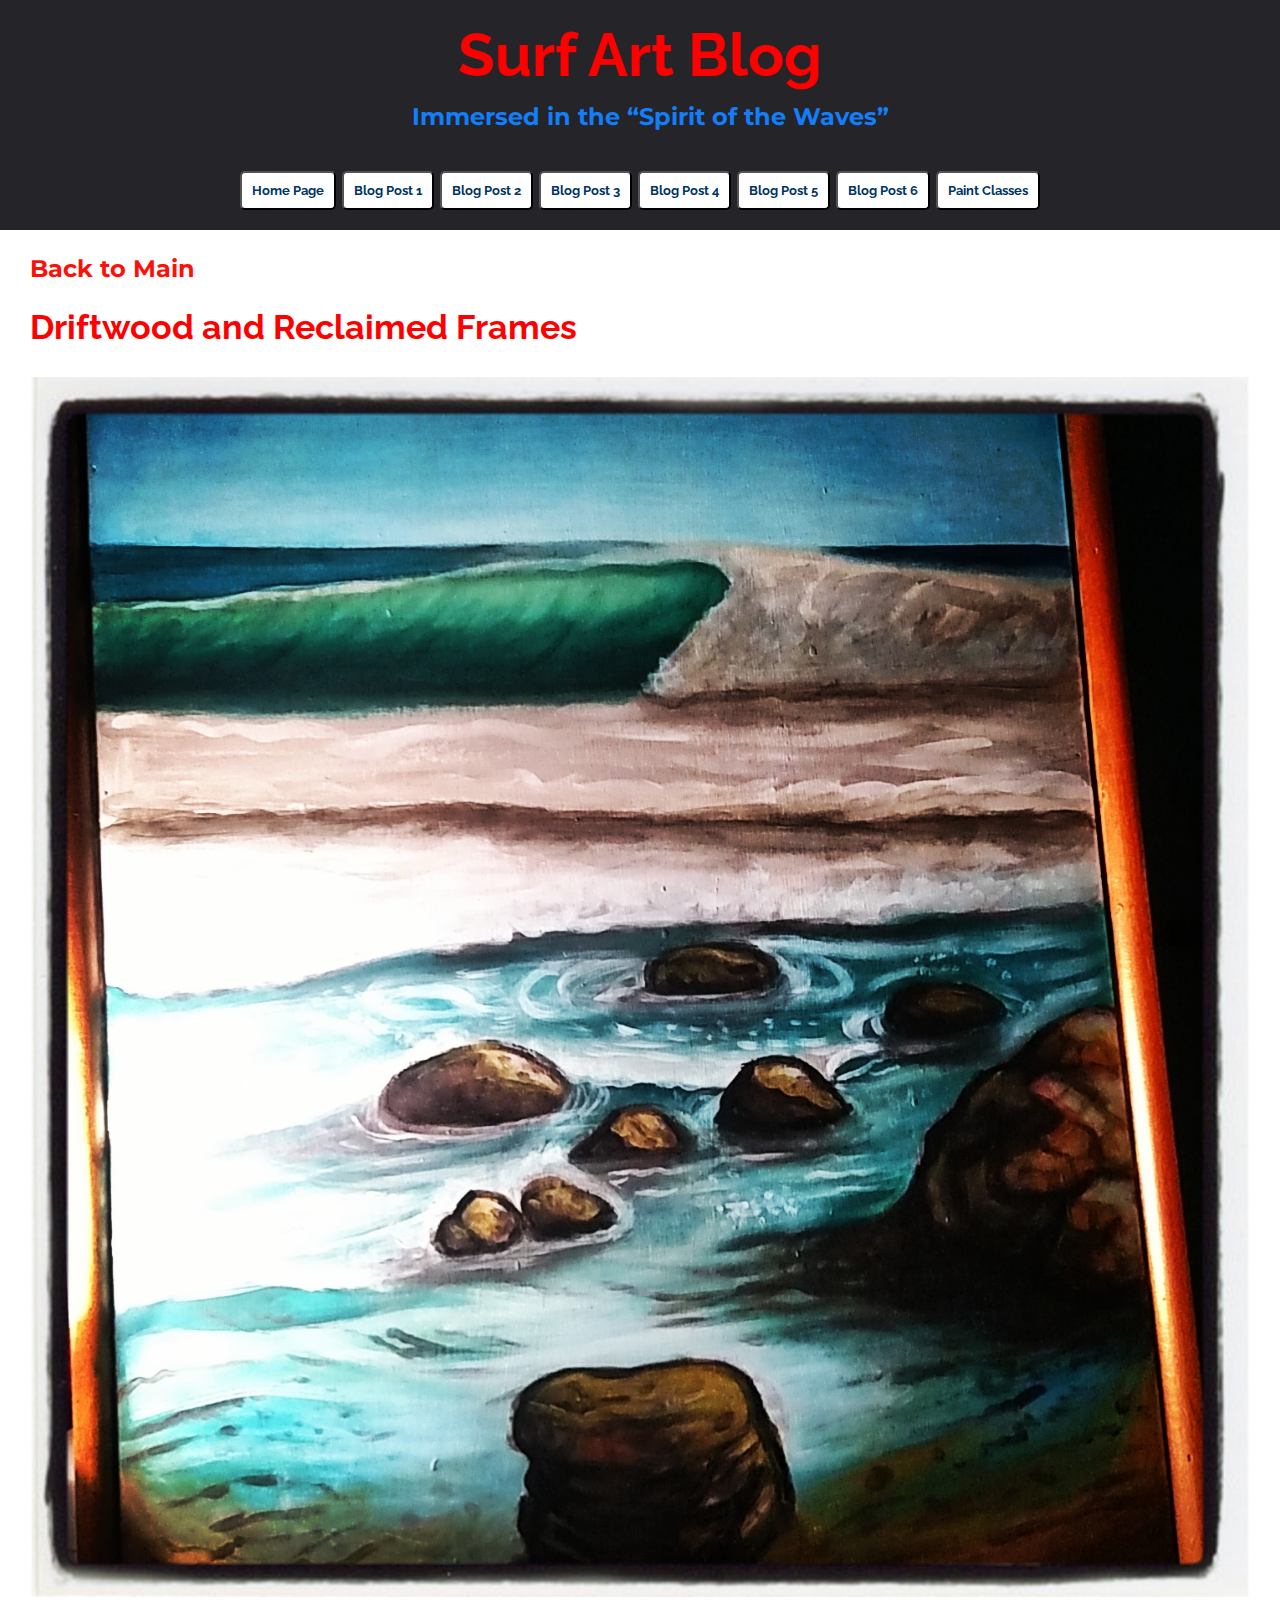
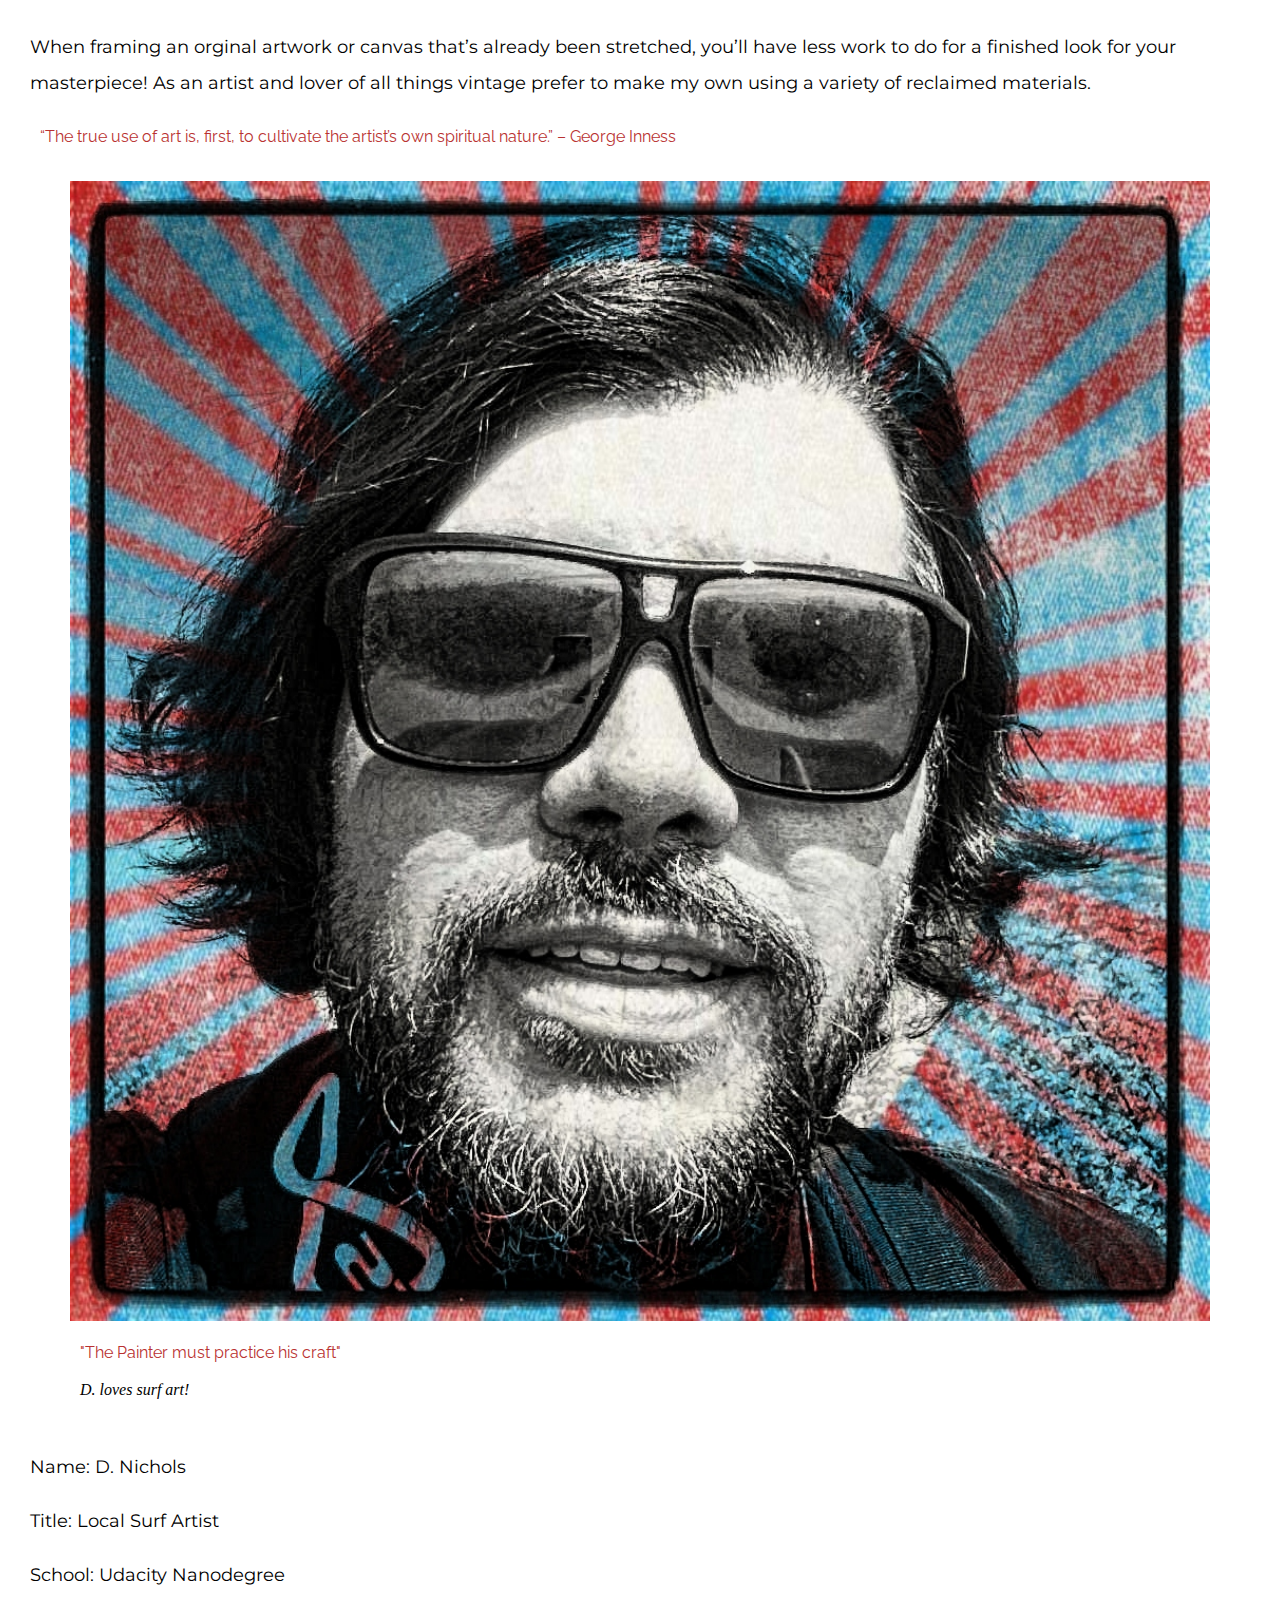
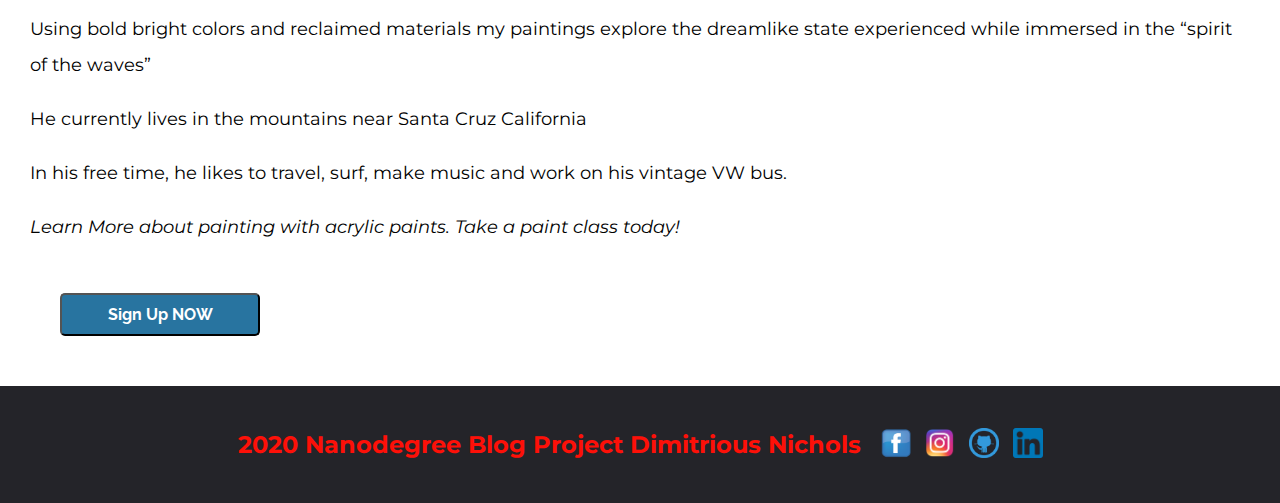
<file: blog post5.html>
<!DOCTYPE html>
<html lang="en">
<head>
    <meta charset="utf-8" />
    <meta name="viewport" content="width=device-width, initial-scale=1">
    <title>Surf Art Blog</title>
    <link href="https://fonts.googleapis.com/css2?family=Montserrat&family=Raleway:wght@500&display=swap" rel="stylesheet">
    <link href="css/post.css" rel="stylesheet">
</head>
<body>
    <div class="container-main">
        <header class="site-header">
            <div class="title-layout">
                <h1 class="site-title">Surf Art Blog</h1>
                <h5 class="sub-title">Immersed in the “Spirit of the Waves”</h5>
            </div>
            <div class="nav-layout">
                <a href="index.html"><button class="nav-button">Home Page</button></a>
                <a href="blog post.html"><button class="nav-button">Blog Post 1</button></a>
                <a href="blog post2.html"><button class="nav-button">Blog Post 2</button></a>
                <a href="blog post3.html"><button class="nav-button">Blog Post 3</button></a>
                <a href="blog post4.html"><button class="nav-button">Blog Post 4</button></a>
                <a href="blog post5.html"><button class="nav-button">Blog Post 5</button></a>
                <a href="blog post6.html"><button class="nav-button">Blog Post 6</button></a>
                <a href="#"><button class="nav-button">Paint Classes</button></a>
            </div>
        </header>
    </div>
        <div class="article-author-layout">
            <article class="article-layout">
                <a href="index.html"style="text-decoration:none"><h4>Back to Main</h4></a>
                <h2 class=article-title>Driftwood and Reclaimed Frames</h2>
                <img class="article-photo" src="images/5.jpg" alt="another sea turtle">
                <div class="article-text">
                    <p>When framing an orginal artwork or canvas that’s already been stretched, 
                        you’ll have less work to do for a finished look for your masterpiece! As an artist and 
                        lover of all things vintage prefer to make my own using a variety of reclaimed materials.
                    </p>
                <blockquote>“The true use of art is, first, to cultivate the artist’s own spiritual nature.” – George Inness</blockquote>        
                </div>
            </article>
            <section class="author-layout">
                <figure>
                    <img class="author-photo" src="images/avatar.jpg" alt="Dnichols">
                    <blockquote>"The Painter must practice his craft"</blockquote>
                    <figcaption>D. loves surf art!</figcaption>
                </figure>
                <div class="author-text">
                    <p>Name: D. Nichols</p>
                    <p>Title: Local Surf Artist</p>
                    <p>School: Udacity Nanodegree</p>
                    <p>Using bold bright colors and reclaimed materials my paintings explore the dreamlike state 
                        experienced while immersed in the “spirit of the waves”</p>
                    <p>He currently lives in the mountains near Santa Cruz California</p>
                    <p>In his free time, he likes to travel, surf, make music and work on his vintage VW bus.</p>
                    <p><i>Learn More about painting with acrylic paints. Take a paint class today!</i></p>
                    <button class="article-button">Sign Up NOW</button>
                </div>
            </section>
        </div>
        <footer class="site-footer">
            <h4 id="footer-line1">2020 Nanodegree Blog Project</h4>
            <h4 id="footer-line2">Dimitrious Nichols</h4>
            <div class="social-icons">
                <a href="https://www.facebook.com/oceanispiredarts" target="_blank">
                    <img src="images/fb.png" width="30px" height="30px" alt="facebook"></a>
                <a href="https://www.instagram.com/dnicholsart/" target="_blank">
                    <img src="images/ig.png" width="30px" height="30px" alt="instagram"></a>
                <a href="https://github.com/mytyan" target="_blank">
                    <img src="images/git.png" width="30px" height="30px" alt="github"></a> 
                <a href="https://www.linkedin.com/in/dnicholsfineart/" target="_blank">
                    <img src="images/linkedin.png" width="30px" height="30px" alt="linkedin"></a>
            </div>
        </footer>
    </div>
</body>
</html>
</file>
<file: css/main.css>
@import "text.css";
@import "header.css";
@import "cards.css";
@import "footer.css";

.container-main {
    display: grid;
    grid-template-rows: repeat(4, auto);
    grid-template-columns: 100%;
}

.intro-text {
    grid-area: 2/1/3/2;
    font-size: large;
    padding: 30px;
}

.heroimage {
    background-image: url("../images/1.jpg");
    background-position: center;
    background-size: cover;
    width: 100vw;
    height: 600px;
    background-repeat: no-repeat;
    display: flex;
    align-items: center;
    justify-content: center;
  }
</file>
<file: css/post.css>
@import "text.css";
@import "header.css";
@import "blog.css";
@import "footer.css";

.container-post {
    display: grid;
    grid-template-rows: repeat(4, auto);
    grid-template-columns: 100%;
}
</file>
